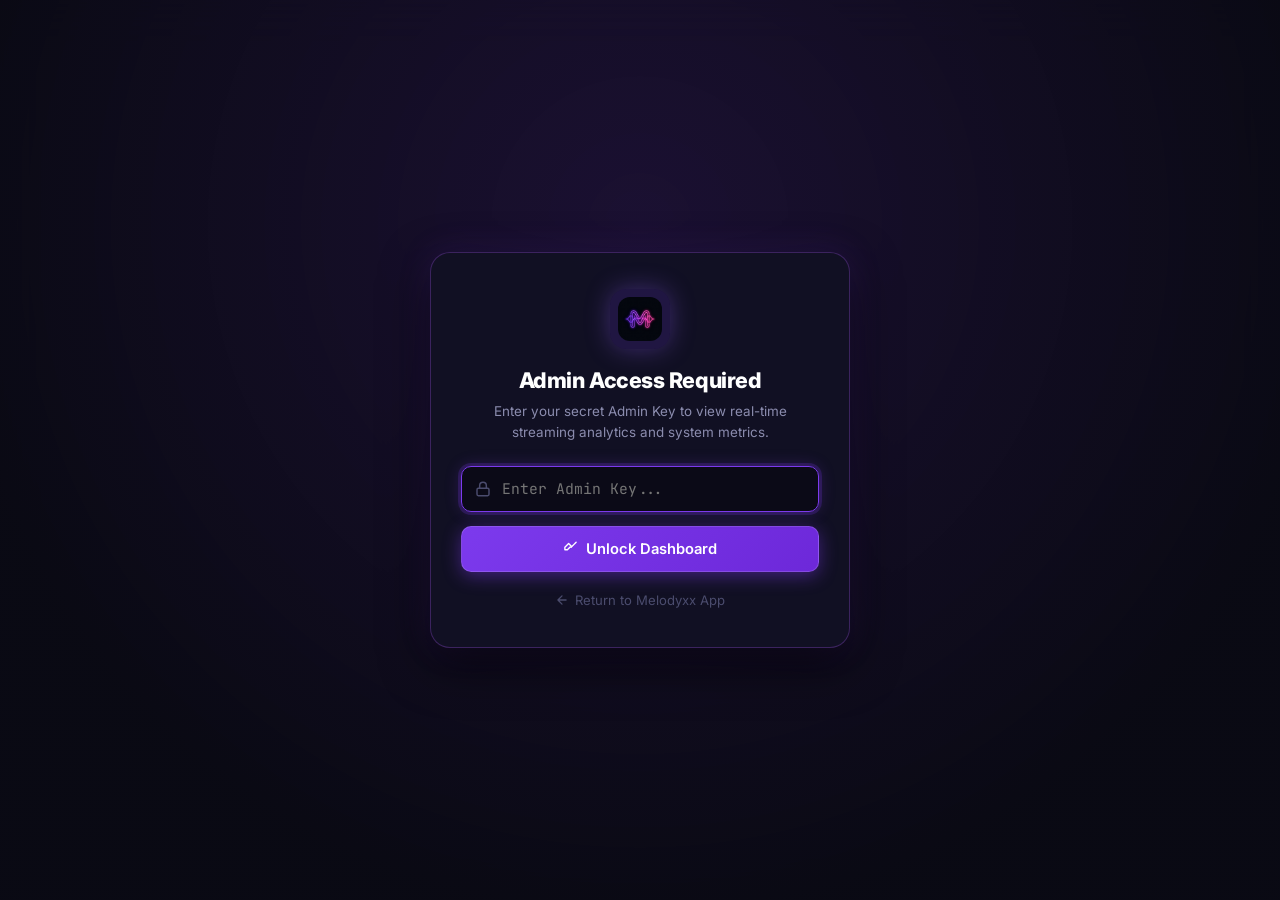
<file: static/stats.html>
<!DOCTYPE html>
<html lang="en">

<head>
  <meta charset="UTF-8" />
  <meta name="viewport" content="width=device-width, initial-scale=1.0" />
  <title>Melodyxx — Internal Analytics &amp; Metrics</title>
  <meta name="theme-color" content="#0a0a14" />
  <meta name="color-scheme" content="dark" />
  <link rel="icon" type="image/x-icon" href="/favicon.ico" />

  <!-- Google Fonts -->
  <link rel="preconnect" href="https://fonts.googleapis.com" />
  <link rel="preconnect" href="https://fonts.gstatic.com" crossorigin />
  <link href="https://fonts.googleapis.com/css2?family=Inter:wght@300;400;500;600;700;800&family=JetBrains+Mono:wght@400;500;600&display=swap"
    rel="stylesheet" />

  <link rel="stylesheet" href="/static/css/style.css?v=1.17.0" />

  <style>
    body {
      background-color: var(--clr-bg);
      color: var(--clr-text);
      font-family: 'Inter', -apple-system, BlinkMacSystemFont, sans-serif;
      min-height: 100vh;
      display: flex;
      flex-direction: column;
    }

    .stats-page-wrap {
      max-width: 1060px;
      margin: 0 auto;
      padding: 36px 20px 80px;
      width: 100%;
    }

    .stats-header {
      display: flex;
      justify-content: space-between;
      align-items: center;
      margin-bottom: 28px;
      flex-wrap: wrap;
      gap: 16px;
    }

    .stats-title-group {
      display: flex;
      align-items: center;
      gap: 14px;
    }

    .stats-brand-logo {
      width: 44px;
      height: 44px;
      border-radius: 12px;
      box-shadow: 0 0 16px rgba(124, 58, 237, 0.35);
    }

    .stats-title {
      font-size: 1.5rem;
      font-weight: 800;
      color: #fff;
      margin: 0;
      display: flex;
      align-items: center;
      gap: 10px;
    }

    .stats-subtitle {
      font-size: 0.82rem;
      color: var(--clr-text-muted);
      margin: 2px 0 0;
    }

    .stats-controls {
      display: flex;
      align-items: center;
      gap: 10px;
      flex-wrap: wrap;
    }

    .btn-stats-back {
      display: inline-flex;
      align-items: center;
      gap: 6px;
      background: rgba(255, 255, 255, 0.05);
      border: 1px solid var(--clr-border);
      color: var(--clr-text);
      padding: 8px 14px;
      border-radius: 8px;
      font-size: 0.85rem;
      font-weight: 600;
      text-decoration: none;
      transition: var(--transition);
    }

    .btn-stats-back:hover {
      background: rgba(124, 58, 237, 0.15);
      border-color: var(--clr-primary);
      color: #fff;
    }

    .btn-refresh-stats {
      display: inline-flex;
      align-items: center;
      gap: 6px;
      background: var(--clr-surface);
      border: 1px solid var(--clr-border);
      color: var(--clr-text-muted);
      padding: 8px 12px;
      border-radius: 8px;
      font-size: 0.85rem;
      cursor: pointer;
      transition: var(--transition);
    }

    .btn-refresh-stats:hover {
      color: #fff;
      border-color: var(--clr-primary);
    }

    .btn-refresh-stats.spinning svg {
      animation: spin 0.8s linear infinite;
    }

    /* ═══════════════════════════════════════════════════
       ADMIN AUTH GATE OVERLAY
    ═══════════════════════════════════════════════════ */
    .admin-gate-overlay {
      position: fixed;
      inset: 0;
      z-index: 999;
      background: radial-gradient(circle at 50% 25%, rgba(124, 58, 237, 0.16) 0%, rgba(10, 10, 20, 0.98) 75%);
      backdrop-filter: blur(24px);
      -webkit-backdrop-filter: blur(24px);
      display: flex;
      align-items: center;
      justify-content: center;
      padding: 20px;
    }

    .admin-gate-card {
      width: 100%;
      max-width: 420px;
      background: rgba(18, 18, 36, 0.92);
      border: 1px solid rgba(168, 85, 247, 0.28);
      border-radius: 20px;
      padding: 36px 30px;
      text-align: center;
      box-shadow: 0 16px 48px rgba(0, 0, 0, 0.65), 0 0 32px rgba(124, 58, 237, 0.18);
      animation: gate-appear 0.35s cubic-bezier(0.16, 1, 0.3, 1);
    }

    @keyframes gate-appear {
      from {
        opacity: 0;
        transform: scale(0.95) translateY(10px);
      }
      to {
        opacity: 1;
        transform: scale(1) translateY(0);
      }
    }

    .gate-logo-wrap {
      width: 60px;
      height: 60px;
      margin: 0 auto 18px;
      border-radius: 16px;
      background: rgba(124, 58, 237, 0.15);
      display: flex;
      align-items: center;
      justify-content: center;
      box-shadow: 0 0 24px rgba(139, 92, 246, 0.35);
    }

    .gate-logo-img {
      width: 44px;
      height: 44px;
      border-radius: 12px;
      object-fit: cover;
    }

    .gate-title {
      font-size: 1.35rem;
      font-weight: 800;
      color: #fff;
      margin: 0 0 8px;
      letter-spacing: -0.02em;
    }

    .gate-subtitle {
      font-size: 0.84rem;
      color: var(--clr-text-muted);
      line-height: 1.5;
      margin: 0 0 24px;
    }

    .gate-form {
      display: flex;
      flex-direction: column;
      gap: 14px;
    }

    .gate-input-wrap {
      position: relative;
      display: flex;
      align-items: center;
    }

    .gate-input-icon {
      position: absolute;
      left: 14px;
      color: var(--clr-text-dim);
      pointer-events: none;
    }

    .gate-input {
      width: 100%;
      height: 46px;
      padding: 0 14px 0 40px;
      background: rgba(10, 10, 22, 0.85);
      border: 1px solid var(--clr-border);
      border-radius: 10px;
      color: #fff;
      font-family: 'JetBrains Mono', monospace;
      font-size: 0.92rem;
      transition: all 0.2s ease;
      outline: none;
    }

    .gate-input:focus {
      border-color: var(--clr-primary);
      box-shadow: 0 0 0 3px rgba(124, 58, 237, 0.2), 0 0 16px rgba(124, 58, 237, 0.25);
    }

    .gate-error {
      display: flex;
      align-items: center;
      justify-content: center;
      gap: 8px;
      padding: 10px 14px;
      background: rgba(239, 68, 68, 0.12);
      border: 1px solid rgba(239, 68, 68, 0.35);
      border-radius: 8px;
      color: #f87171;
      font-size: 0.82rem;
      font-weight: 500;
      animation: shake 0.35s ease;
    }

    @keyframes shake {
      0%, 100% { transform: translateX(0); }
      20%, 60% { transform: translateX(-6px); }
      40%, 80% { transform: translateX(6px); }
    }

    .btn-gate-unlock {
      height: 46px;
      background: linear-gradient(135deg, var(--clr-primary) 0%, #6d28d9 100%);
      color: #fff;
      border: 1px solid rgba(255, 255, 255, 0.15);
      border-radius: 10px;
      font-family: inherit;
      font-size: 0.92rem;
      font-weight: 600;
      cursor: pointer;
      display: inline-flex;
      align-items: center;
      justify-content: center;
      gap: 8px;
      box-shadow: 0 4px 18px rgba(124, 58, 237, 0.45);
      transition: all 0.2s cubic-bezier(0.16, 1, 0.3, 1);
    }

    .btn-gate-unlock:hover {
      background: linear-gradient(135deg, #8b5cf6 0%, #7c3aed 100%);
      box-shadow: 0 6px 22px rgba(124, 58, 237, 0.65);
      transform: translateY(-1px);
    }

    .btn-gate-unlock:active {
      transform: translateY(0);
    }

    .btn-gate-unlock:disabled {
      opacity: 0.65;
      cursor: not-allowed;
      transform: none;
    }

    .gate-back-link {
      display: inline-flex;
      align-items: center;
      gap: 6px;
      color: var(--clr-text-dim);
      font-size: 0.82rem;
      text-decoration: none;
      margin-top: 20px;
      transition: color 0.2s ease;
    }

    .gate-back-link:hover {
      color: var(--clr-primary-light);
    }

    /* Admin Authenticated status pill in header */
    .admin-status-pill {
      display: inline-flex;
      align-items: center;
      gap: 7px;
      background: rgba(52, 211, 153, 0.12);
      border: 1px solid rgba(52, 211, 153, 0.35);
      color: #34d399;
      font-size: 0.78rem;
      font-weight: 600;
      padding: 6px 12px;
      border-radius: 8px;
    }

    .admin-status-dot {
      width: 7px;
      height: 7px;
      border-radius: 50%;
      background: #34d399;
      box-shadow: 0 0 8px #34d399;
    }

    .btn-admin-lock {
      display: inline-flex;
      align-items: center;
      gap: 6px;
      background: rgba(239, 68, 68, 0.1);
      border: 1px solid rgba(239, 68, 68, 0.3);
      color: #f87171;
      padding: 6px 12px;
      border-radius: 8px;
      font-size: 0.8rem;
      font-weight: 600;
      cursor: pointer;
      transition: all 0.2s ease;
    }

    .btn-admin-lock:hover {
      background: rgba(239, 68, 68, 0.2);
      border-color: #f87171;
      color: #fff;
    }

    /* Cards Grid */
    .metrics-grid {
      display: grid;
      grid-template-columns: repeat(auto-fit, minmax(220px, 1fr));
      gap: 16px;
      margin-bottom: 28px;
    }

    .metric-card {
      background: rgba(18, 18, 36, 0.7);
      border: 1px solid var(--clr-border);
      border-radius: 14px;
      padding: 18px 20px;
      position: relative;
      overflow: hidden;
      backdrop-filter: blur(12px);
      transition: transform 0.25s ease, border-color 0.25s ease, box-shadow 0.25s ease;
    }

    .metric-card:hover {
      transform: translateY(-2px);
      border-color: rgba(124, 58, 237, 0.4);
      box-shadow: 0 8px 24px rgba(0, 0, 0, 0.4), 0 0 16px rgba(124, 58, 237, 0.15);
    }

    .metric-card-header {
      display: flex;
      justify-content: space-between;
      align-items: center;
      margin-bottom: 10px;
    }

    .metric-label {
      font-size: 0.8rem;
      font-weight: 600;
      color: var(--clr-text-muted);
      text-transform: uppercase;
      letter-spacing: 0.05em;
    }

    .metric-icon-wrap {
      width: 32px;
      height: 32px;
      border-radius: 8px;
      display: flex;
      align-items: center;
      justify-content: center;
      background: rgba(124, 58, 237, 0.12);
      color: var(--clr-primary-light);
    }

    .metric-value {
      font-size: 1.85rem;
      font-weight: 800;
      color: #fff;
      font-family: 'JetBrains Mono', monospace;
      line-height: 1.1;
      margin-bottom: 6px;
    }

    .metric-sub {
      font-size: 0.78rem;
      color: var(--clr-text-dim);
    }

    .metric-sub strong {
      color: #34d399;
      font-weight: 600;
    }

    /* Live pulse badge */
    .live-indicator {
      display: inline-flex;
      align-items: center;
      gap: 6px;
      font-size: 0.72rem;
      font-weight: 700;
      padding: 3px 9px;
      border-radius: 12px;
      background: rgba(52, 211, 153, 0.15);
      border: 1px solid rgba(52, 211, 153, 0.4);
      color: #34d399;
      transition: all 0.25s ease;
    }

    .live-indicator.live-ping {
      box-shadow: 0 0 16px rgba(52, 211, 153, 0.75);
      border-color: rgba(52, 211, 153, 0.9);
      background: rgba(52, 211, 153, 0.28);
    }

    .pulse-dot {
      width: 7px;
      height: 7px;
      border-radius: 50%;
      background: #34d399;
      box-shadow: 0 0 8px #34d399;
      animation: pulse-ring 1.8s infinite;
    }

    @keyframes pulse-ring {
      0%, 100% {
        opacity: 1;
        transform: scale(1);
      }
      50% {
        opacity: 0.4;
        transform: scale(0.8);
      }
    }

    /* Section Panels */
    .tables-split-grid {
      display: grid;
      grid-template-columns: repeat(auto-fit, minmax(310px, 1fr));
      gap: 20px;
      margin-bottom: 28px;
    }

    .ip-pill {
      font-family: 'JetBrains Mono', monospace;
      font-size: 0.80rem;
      background: rgba(255, 255, 255, 0.06);
      border: 1px solid rgba(255, 255, 255, 0.1);
      padding: 3px 8px;
      border-radius: 6px;
      color: #e2e8f0;
      white-space: nowrap;
    }

    .country-pill {
      display: inline-flex;
      align-items: center;
      gap: 6px;
      font-size: 0.82rem;
      font-weight: 500;
      color: #f1f5f9;
      white-space: nowrap;
    }

    .country-flag {
      font-size: 1.05rem;
      line-height: 1;
    }

    .device-pill {
      font-size: 0.78rem;
      color: var(--clr-text-muted);
      white-space: nowrap;
    }

    .activity-pill {
      display: inline-block;
      max-width: 260px;
      overflow: hidden;
      text-overflow: ellipsis;
      white-space: nowrap;
      font-size: 0.80rem;
      color: #c4b5fd;
      background: rgba(168, 85, 247, 0.12);
      border: 1px solid rgba(168, 85, 247, 0.25);
      padding: 3px 10px;
      border-radius: 999px;
    }

    .time-seen {
      font-size: 0.76rem;
      color: var(--clr-text-dim);
      white-space: nowrap;
    }

    .section-panel {
      background: rgba(18, 18, 36, 0.7);
      border: 1px solid var(--clr-border);
      border-radius: 14px;
      padding: 20px;
      backdrop-filter: blur(12px);
    }

    .panel-head {
      display: flex;
      justify-content: space-between;
      align-items: center;
      margin-bottom: 16px;
      padding-bottom: 12px;
      border-bottom: 1px solid var(--clr-border);
    }

    .panel-title {
      font-size: 1rem;
      font-weight: 700;
      color: #fff;
      display: flex;
      align-items: center;
      gap: 8px;
    }

    .panel-count-tag {
      font-size: 0.75rem;
      font-weight: 600;
      color: var(--clr-primary-light);
      background: rgba(124, 58, 237, 0.18);
      padding: 2px 8px;
      border-radius: 6px;
    }

    /* Ranking Lists */
    .rank-list {
      list-style: none;
      padding: 0;
      margin: 0;
      display: flex;
      flex-direction: column;
      gap: 8px;
    }

    .rank-item {
      display: flex;
      align-items: center;
      justify-content: space-between;
      padding: 8px 12px;
      border-radius: 8px;
      background: rgba(255, 255, 255, 0.02);
      border: 1px solid transparent;
      transition: var(--transition);
      font-size: 0.85rem;
    }

    .rank-item:hover {
      background: rgba(124, 58, 237, 0.08);
      border-color: rgba(124, 58, 237, 0.25);
    }

    .rank-item-info {
      display: flex;
      align-items: center;
      gap: 10px;
      min-width: 0;
      flex: 1;
    }

    .rank-number {
      font-family: 'JetBrains Mono', monospace;
      font-size: 0.75rem;
      font-weight: 700;
      color: var(--clr-text-dim);
      width: 20px;
      flex-shrink: 0;
    }

    .rank-item:nth-child(1) .rank-number {
      color: #fbbf24;
    }

    .rank-item:nth-child(2) .rank-number {
      color: #e2e8f0;
    }

    .rank-item:nth-child(3) .rank-number {
      color: #f97316;
    }

    .rank-item-name {
      color: var(--clr-text);
      font-weight: 500;
      white-space: nowrap;
      overflow: hidden;
      text-overflow: ellipsis;
    }

    .rank-item-stat {
      font-family: 'JetBrains Mono', monospace;
      font-size: 0.78rem;
      font-weight: 600;
      color: var(--clr-accent);
      padding-left: 10px;
      flex-shrink: 0;
    }

    .empty-rank-msg {
      text-align: center;
      padding: 30px 10px;
      color: var(--clr-text-dim);
      font-size: 0.85rem;
    }

    /* Daily History Table */
    .history-table {
      width: 100%;
      border-collapse: collapse;
      font-size: 0.85rem;
    }

    .history-table th {
      text-align: left;
      padding: 10px 14px;
      color: var(--clr-text-dim);
      font-size: 0.75rem;
      text-transform: uppercase;
      letter-spacing: 0.05em;
      border-bottom: 1px solid var(--clr-border);
    }

    .history-table td {
      padding: 10px 14px;
      border-bottom: 1px solid rgba(255, 255, 255, 0.04);
      color: var(--clr-text);
      font-family: 'JetBrains Mono', monospace;
      font-size: 0.8rem;
    }

    .history-table tr:hover td {
      background: rgba(124, 58, 237, 0.05);
    }

    /* Danger zone */
    .danger-zone {
      margin-top: 36px;
      padding: 20px;
      border-radius: 12px;
      border: 1px dashed rgba(239, 68, 68, 0.3);
      background: rgba(239, 68, 68, 0.04);
      display: flex;
      justify-content: space-between;
      align-items: center;
      flex-wrap: wrap;
      gap: 12px;
    }

    .danger-zone-info h4 {
      margin: 0 0 4px;
      font-size: 0.92rem;
      color: #f87171;
    }

    .danger-zone-info p {
      margin: 0;
      font-size: 0.78rem;
      color: var(--clr-text-dim);
    }

    .btn-reset-metrics {
      background: rgba(239, 68, 68, 0.15);
      border: 1px solid rgba(239, 68, 68, 0.4);
      color: #f87171;
      padding: 8px 14px;
      border-radius: 8px;
      font-size: 0.82rem;
      font-weight: 600;
      cursor: pointer;
      transition: var(--transition);
    }

    .btn-reset-metrics:hover {
      background: rgba(239, 68, 68, 0.3);
      color: #fff;
    }

    @media (max-width: 768px) {
      .tables-split-grid {
        grid-template-columns: 1fr;
      }
      .stats-header {
        flex-direction: column;
        align-items: flex-start;
      }
      .stats-controls {
        width: 100%;
        justify-content: space-between;
      }
    }
  </style>
</head>

<body>

  <!-- ── ADMIN AUTHENTICATION GATE ── -->
  <div id="admin-gate" class="admin-gate-overlay">
    <div class="admin-gate-card">
      <div class="gate-logo-wrap">
        <img src="/static/logo.png" alt="Melodyxx" class="gate-logo-img" />
      </div>
      <h2 class="gate-title">Admin Access Required</h2>
      <p class="gate-subtitle">Enter your secret Admin Key to view real-time streaming analytics and system metrics.</p>
      
      <form id="gate-form" class="gate-form">
        <div class="gate-input-wrap">
          <svg class="gate-input-icon" width="16" height="16" viewBox="0 0 24 24" fill="none" stroke="currentColor" stroke-width="2.2" stroke-linecap="round" stroke-linejoin="round">
            <rect x="3" y="11" width="18" height="11" rx="2" ry="2"/>
            <path d="M7 11V7a5 5 0 0 1 10 0v4"/>
          </svg>
          <input type="password" id="gate-key-input" class="gate-input" placeholder="Enter Admin Key..." autocomplete="current-password" required />
        </div>
        
        <div id="gate-error" class="gate-error" style="display: none;">
          <svg width="15" height="15" viewBox="0 0 24 24" fill="none" stroke="currentColor" stroke-width="2.2" stroke-linecap="round" stroke-linejoin="round"><circle cx="12" cy="12" r="10"/><line x1="12" y1="8" x2="12" y2="12"/><line x1="12" y1="16" x2="12.01" y2="16"/></svg>
          <span id="gate-error-text">Invalid Admin Key. Access denied.</span>
        </div>

        <button type="submit" id="btn-gate-unlock" class="btn-gate-unlock">
          <svg width="15" height="15" viewBox="0 0 24 24" fill="none" stroke="currentColor" stroke-width="2.2" stroke-linecap="round" stroke-linejoin="round">
            <path d="M21 2l-2 2m-6 6l7-7M3 10l6-6 4 4-6 6H3v-4z"/>
          </svg>
          <span>Unlock Dashboard</span>
        </button>
      </form>

      <a href="/" class="gate-back-link">
        <svg width="14" height="14" viewBox="0 0 24 24" fill="none" stroke="currentColor" stroke-width="2.2" stroke-linecap="round" stroke-linejoin="round">
          <path d="M19 12H5M12 19l-7-7 7-7"/>
        </svg>
        <span>Return to Melodyxx App</span>
      </a>
    </div>
  </div>

  <!-- ── DASHBOARD (Hidden until admin key verified) ── -->
  <div id="stats-dashboard" style="display: none;">
    <div class="stats-page-wrap">

      <!-- Header -->
      <header class="stats-header">
        <div class="stats-title-group">
          <img src="/static/logo.png" alt="Melodyxx" class="stats-brand-logo" />
          <div>
            <h1 class="stats-title">
              Melodyxx Analytics
              <span class="live-indicator" id="live-indicator"><span class="pulse-dot"></span> Live</span>
            </h1>
            <p class="stats-subtitle">Internal real-time bandwidth &amp; stream metrics</p>
          </div>
        </div>

        <div class="stats-controls">
          <div class="admin-status-pill">
            <span class="admin-status-dot"></span>
            <span>Admin Active</span>
          </div>
          <button type="button" class="btn-admin-lock" id="btn-admin-lock" title="Lock &amp; sign out">
            <svg width="13" height="13" viewBox="0 0 24 24" fill="none" stroke="currentColor" stroke-width="2.2" stroke-linecap="round" stroke-linejoin="round">
              <rect x="3" y="11" width="18" height="11" rx="2" ry="2"/>
              <path d="M7 11V7a5 5 0 0 1 10 0v4"/>
            </svg>
            <span>Lock</span>
          </button>
          <button type="button" class="btn-refresh-stats" id="btn-refresh-stats" title="Refresh metrics">
            <svg width="14" height="14" viewBox="0 0 24 24" fill="none" stroke="currentColor" stroke-width="2.2" stroke-linecap="round" stroke-linejoin="round">
              <path d="M21.5 2v6h-6M2.5 22v-6h6M2 11.5a10 10 0 0 1 18.8-4.3M22 12.5a10 10 0 0 1-18.8 4.2"/>
            </svg>
            <span>Refresh</span>
          </button>
          <a href="/" class="btn-stats-back">
            <svg width="14" height="14" viewBox="0 0 24 24" fill="none" stroke="currentColor" stroke-width="2.2" stroke-linecap="round" stroke-linejoin="round">
              <path d="M19 12H5M12 19l-7-7 7-7"/>
            </svg>
            <span>Melodyxx App</span>
          </a>
        </div>
      </header>

    <!-- Metrics Cards Grid -->
    <div class="metrics-grid">
      <!-- Active Users (Live) -->
      <div class="metric-card" style="border-color: rgba(34, 197, 94, 0.3); background: linear-gradient(135deg, rgba(34, 197, 94, 0.06), rgba(15, 12, 29, 0.6));">
        <div class="metric-card-header">
          <span class="metric-label" style="display: inline-flex; align-items: center; gap: 6px;">
            <span class="pulse-dot" style="width: 7px; height: 7px; background: #22c55e; box-shadow: 0 0 10px #22c55e;"></span>
            Active Users
          </span>
          <div class="metric-icon-wrap" style="background: rgba(34, 197, 94, 0.15); color: #4ade80;">
            <svg width="18" height="18" viewBox="0 0 24 24" fill="none" stroke="currentColor" stroke-width="2" stroke-linecap="round" stroke-linejoin="round">
              <path d="M17 21v-2a4 4 0 0 0-4-4H5a4 4 0 0 0-4 4v2"></path>
              <circle cx="9" cy="7" r="4"></circle>
              <path d="M23 21v-2a4 4 0 0 0-3-3.87"></path>
              <path d="M16 3.13a4 4 0 0 1 0 7.75"></path>
            </svg>
          </div>
        </div>
        <div class="metric-value" style="color: #4ade80;" id="val-active-users">0</div>
        <div class="metric-sub">Past 5-min sliding window</div>
      </div>

      <!-- Unique Visitors -->
      <div class="metric-card">
        <div class="metric-card-header">
          <span class="metric-label">Unique Visitors</span>
          <div class="metric-icon-wrap">
            <svg width="18" height="18" viewBox="0 0 24 24" fill="none" stroke="currentColor" stroke-width="2" stroke-linecap="round" stroke-linejoin="round">
              <path d="M20 21v-2a4 4 0 0 0-4-4H8a4 4 0 0 0-4 4v2"></path>
              <circle cx="12" cy="7" r="4"></circle>
            </svg>
          </div>
        </div>
        <div class="metric-value" id="val-unique-visitors">0</div>
        <div class="metric-sub">Today: <strong id="val-today-visitors">0</strong> visitors</div>
      </div>

      <!-- Total Streams -->
      <div class="metric-card">
        <div class="metric-card-header">
          <span class="metric-label">Songs Streamed</span>
          <div class="metric-icon-wrap">
            <svg width="18" height="18" viewBox="0 0 24 24" fill="none" stroke="currentColor" stroke-width="2" stroke-linecap="round" stroke-linejoin="round">
              <path d="M9 18V5l12-2v13" />
              <circle cx="6" cy="18" r="3" />
              <circle cx="18" cy="16" r="3" />
            </svg>
          </div>
        </div>
        <div class="metric-value" id="val-total-streams">0</div>
        <div class="metric-sub">Today: <strong id="val-today-streams">0</strong> songs</div>
      </div>

      <!-- Bandwidth -->
      <div class="metric-card">
        <div class="metric-card-header">
          <span class="metric-label">Stream Bandwidth</span>
          <div class="metric-icon-wrap">
            <svg width="18" height="18" viewBox="0 0 24 24" fill="none" stroke="currentColor" stroke-width="2" stroke-linecap="round" stroke-linejoin="round">
              <path d="M22 12h-4l-3 9L9 3l-3 9H2" />
            </svg>
          </div>
        </div>
        <div class="metric-value" id="val-bandwidth">0 MB</div>
        <div class="metric-sub">Today: <strong id="val-today-bandwidth">0 MB</strong> piped</div>
      </div>

      <!-- Concurrency -->
      <div class="metric-card">
        <div class="metric-card-header">
          <span class="metric-label">Active Streams</span>
          <div class="metric-icon-wrap">
            <svg width="18" height="18" viewBox="0 0 24 24" fill="none" stroke="currentColor" stroke-width="2" stroke-linecap="round" stroke-linejoin="round">
              <polygon points="13 2 3 14 12 14 11 22 21 10 12 10 13 2" />
            </svg>
          </div>
        </div>
        <div class="metric-value" id="val-active-streams">0</div>
        <div class="metric-sub">Peak concurrent: <strong id="val-peak-concurrency">0</strong></div>
      </div>

      <!-- Total Searches -->
      <div class="metric-card">
        <div class="metric-card-header">
          <span class="metric-label">Total Searches</span>
          <div class="metric-icon-wrap">
            <svg width="18" height="18" viewBox="0 0 24 24" fill="none" stroke="currentColor" stroke-width="2" stroke-linecap="round" stroke-linejoin="round">
              <circle cx="11" cy="11" r="8" />
              <line x1="21" y1="21" x2="16.65" y2="16.65" />
            </svg>
          </div>
        </div>
        <div class="metric-value" id="val-total-searches">0</div>
        <div class="metric-sub">Artists queried: <strong id="val-artist-searches">0</strong></div>
      </div>

      <!-- Audio Previews -->
      <div class="metric-card">
        <div class="metric-card-header">
          <span class="metric-label">In-Browser Previews</span>
          <div class="metric-icon-wrap">
            <svg width="18" height="18" viewBox="0 0 24 24" fill="none" stroke="currentColor" stroke-width="2" stroke-linecap="round" stroke-linejoin="round">
              <circle cx="12" cy="12" r="10" />
              <polygon points="10 8 16 12 10 16 10 8" />
            </svg>
          </div>
        </div>
        <div class="metric-value" id="val-total-previews">0</div>
        <div class="metric-sub">Today: <strong id="val-today-previews">0</strong> plays</div>
      </div>

      <!-- Uptime -->
      <div class="metric-card">
        <div class="metric-card-header">
          <span class="metric-label">Server Uptime</span>
          <div class="metric-icon-wrap">
            <svg width="18" height="18" viewBox="0 0 24 24" fill="none" stroke="currentColor" stroke-width="2" stroke-linecap="round" stroke-linejoin="round">
              <circle cx="12" cy="12" r="10" />
              <polyline points="12 6 12 12 16 14" />
            </svg>
          </div>
        </div>
        <div class="metric-value" style="font-size: 1.45rem;" id="val-uptime">0m</div>
        <div class="metric-sub">Disk usage: <strong>0 MB (Zero-Disk)</strong></div>
      </div>
    </div>

    <!-- Real-Time Active Visitors Panel -->
    <div class="section-panel" style="margin-bottom: 24px;">
      <div class="panel-head">
        <span class="panel-title">
          <svg width="16" height="16" viewBox="0 0 24 24" fill="none" stroke="currentColor" stroke-width="2.2" stroke-linecap="round" stroke-linejoin="round">
            <circle cx="12" cy="12" r="10"></circle>
            <path d="M12 2a14.5 14.5 0 0 0 0 20 14.5 14.5 0 0 0 0-20"></path>
            <path d="M2 12h20"></path>
          </svg>
          Live Active Visitors
        </span>
        <span class="panel-count-tag" id="active-visitors-count-pill">0 active</span>
      </div>
      <div style="overflow-x: auto;">
        <table class="history-table" style="min-width: 720px;">
          <thead>
            <tr>
              <th>IP Address</th>
              <th>Country & Origin</th>
              <th>Client / Device</th>
              <th>Current Activity</th>
              <th>Last Seen</th>
            </tr>
          </thead>
          <tbody id="active-visitors-table-body">
            <tr>
              <td colspan="5" style="text-align: center; color: var(--clr-text-dim); padding: 24px;">No active visitors detected in past 5 minutes.</td>
            </tr>
          </tbody>
        </table>
      </div>
    </div>

    <!-- Rankings Grid -->
    <div class="tables-split-grid">
      <!-- Top Tracks -->
      <div class="section-panel">
        <div class="panel-head">
          <span class="panel-title">
            <svg width="16" height="16" viewBox="0 0 24 24" fill="none" stroke="currentColor" stroke-width="2.2" stroke-linecap="round" stroke-linejoin="round">
              <path d="M12 2l3.09 6.26L22 9.27l-5 4.87 1.18 6.88L12 17.77l-6.18 3.25L7 14.14 2 9.27l6.91-1.01L12 2z"/>
            </svg>
            Top Streamed Tracks
          </span>
          <span class="panel-count-tag" id="top-tracks-count">0 tracks</span>
        </div>
        <ul class="rank-list" id="top-tracks-list">
          <li class="empty-rank-msg">No streaming records yet. Start downloading tracks to populate ranking!</li>
        </ul>
      </div>

      <!-- Top Artists -->
      <div class="section-panel">
        <div class="panel-head">
          <span class="panel-title">
            <svg width="16" height="16" viewBox="0 0 24 24" fill="none" stroke="currentColor" stroke-width="2.2" stroke-linecap="round" stroke-linejoin="round">
              <path d="M20 21v-2a4 4 0 0 0-4-4H8a4 4 0 0 0-4 4v2" />
              <circle cx="12" cy="7" r="4" />
            </svg>
            Top Searched Artists
          </span>
          <span class="panel-count-tag" id="top-artists-count">0 artists</span>
        </div>
        <ul class="rank-list" id="top-artists-list">
          <li class="empty-rank-msg">No artist searches recorded yet.</li>
        </ul>
      </div>

      <!-- Top Countries -->
      <div class="section-panel">
        <div class="panel-head">
          <span class="panel-title">
            <svg width="16" height="16" viewBox="0 0 24 24" fill="none" stroke="currentColor" stroke-width="2.2" stroke-linecap="round" stroke-linejoin="round">
              <circle cx="12" cy="12" r="10"></circle>
              <line x1="2" y1="12" x2="22" y2="12"></line>
              <path d="M12 2a15.3 15.3 0 0 1 4 10 15.3 15.3 0 0 1-4 10 15.3 15.3 0 0 1-4-10 15.3 15.3 0 0 1 4-10z"></path>
            </svg>
            Top Visitor Countries
          </span>
          <span class="panel-count-tag" id="top-countries-count">0 countries</span>
        </div>
        <ul class="rank-list" id="top-countries-list">
          <li class="empty-rank-msg">No geographic visits recorded yet.</li>
        </ul>
      </div>
    </div>

    <!-- Daily Activity History -->
    <div class="section-panel">
      <div class="panel-head">
        <span class="panel-title">
          <svg width="16" height="16" viewBox="0 0 24 24" fill="none" stroke="currentColor" stroke-width="2.2" stroke-linecap="round" stroke-linejoin="round">
            <rect x="3" y="4" width="18" height="18" rx="2" ry="2" />
            <line x1="16" y1="2" x2="16" y2="6" />
            <line x1="8" y1="2" x2="8" y2="6" />
            <line x1="3" y1="10" x2="21" y2="10" />
          </svg>
          Recent Activity Breakdown
        </span>
        <span class="panel-count-tag" id="history-days-count">Recent days</span>
      </div>
      <div style="overflow-x: auto;">
        <table class="history-table">
          <thead>
            <tr>
              <th>Date</th>
              <th>Visitors</th>
              <th>Streams</th>
              <th>Bandwidth</th>
              <th>Searches</th>
              <th>Previews</th>
            </tr>
          </thead>
          <tbody id="history-table-body">
            <tr>
              <td colspan="6" style="text-align: center; color: var(--clr-text-dim); padding: 24px;">No historical data available.</td>
            </tr>
          </tbody>
        </table>
      </div>
    </div>

    <!-- Danger Zone: Reset -->
    <div class="danger-zone">
      <div class="danger-zone-info">
        <h4>Reset Analytics Database</h4>
        <p>Clear all accumulated stream counters, ranking statistics, and daily history (Requires Admin Key).</p>
      </div>
      <button type="button" class="btn-reset-metrics" id="btn-reset-metrics">Reset Metrics</button>
    </div>

    </div>
  </div>

  <script>
    let currentAdminKey = '';
    let liveEventSource = null;
    let fallbackPollTimer = null;
    let localUptimeSeconds = 0;
    let uptimeTicker = null;

    const $adminGate = document.getElementById('admin-gate');
    const $gateForm = document.getElementById('gate-form');
    const $gateInput = document.getElementById('gate-key-input');
    const $gateBtn = document.getElementById('btn-gate-unlock');
    const $gateError = document.getElementById('gate-error');
    const $gateErrorText = document.getElementById('gate-error-text');

    const $dashboard = document.getElementById('stats-dashboard');
    const $btnLock = document.getElementById('btn-admin-lock');
    const $btnRefresh = document.getElementById('btn-refresh-stats');
    const $btnReset = document.getElementById('btn-reset-metrics');
    const $liveIndicator = document.getElementById('live-indicator');

    function esc(str) {
      const map = { '&': '&amp;', '<': '&lt;', '>': '&gt;', '"': '&quot;', "'": '&#39;' };
      return String(str || '').replace(/[&<>"']/g, c => map[c]);
    }

    function formatBytes(bytes) {
      if (!bytes || bytes <= 0) return '0 MB';
      if (bytes >= 1024 * 1024 * 1024) {
        return (bytes / (1024 * 1024 * 1024)).toFixed(2) + ' GB';
      }
      return (bytes / (1024 * 1024)).toFixed(1) + ' MB';
    }

    function formatUptime(seconds) {
      const days = Math.floor(seconds / 86400);
      const rem = seconds % 86400;
      const hours = Math.floor(rem / 3600);
      const rem2 = rem % 3600;
      const mins = Math.floor(rem2 / 60);
      const secs = rem2 % 60;
      return days ? `${days}d ${hours}h ${mins}m ${secs}s` : `${hours}h ${mins}m ${secs}s`;
    }

    function pingLiveIndicator() {
      if (!$liveIndicator) return;
      $liveIndicator.classList.add('live-ping');
      setTimeout(() => $liveIndicator.classList.remove('live-ping'), 450);
    }

    // Attempt authentication & start live stream
    async function authenticateAndLoad(key) {
      $gateError.style.display = 'none';
      $gateBtn.disabled = true;
      const $btnSpan = $gateBtn.querySelector('span');
      const origText = $btnSpan ? $btnSpan.textContent : 'Unlock Dashboard';
      if ($btnSpan) $btnSpan.textContent = 'Verifying...';

      try {
        const res = await fetch(`/api/stats?_t=${Date.now()}&key=${encodeURIComponent(key)}`, {
          headers: { 'X-Admin-Key': key }
        });

        if (!res.ok) {
          const errData = await res.json().catch(() => ({}));
          throw new Error(errData.detail || 'Access denied. Invalid Admin Key.');
        }

        const data = await res.json();
        currentAdminKey = key;
        try {
          sessionStorage.setItem('melodyxx_admin_key', key);
        } catch (_) {}

        // Hide gate, show dashboard
        $adminGate.style.display = 'none';
        $dashboard.style.display = 'block';

        renderMetrics(data);
        startLiveStream(key);

      } catch (err) {
        $gateErrorText.textContent = err.message || 'Invalid Admin Key. Access denied.';
        $gateError.style.display = 'flex';
        $gateInput.focus();
        $gateInput.select();
        try {
          sessionStorage.removeItem('melodyxx_admin_key');
        } catch (_) {}
      } finally {
        $gateBtn.disabled = false;
        if ($btnSpan) $btnSpan.textContent = origText;
      }
    }

    function startLiveStream(key) {
      // Clean up previous connections
      stopLiveStream();

      // Start 1s uptime ticker for smooth clock
      if (!uptimeTicker) {
        uptimeTicker = setInterval(() => {
          if (localUptimeSeconds > 0) {
            localUptimeSeconds++;
            const $uptime = document.getElementById('val-uptime');
            if ($uptime) $uptime.textContent = formatUptime(localUptimeSeconds);
          }
        }, 1000);
      }

      // 1. Try Server-Sent Events (SSE) for zero-latency push
      if (window.EventSource) {
        try {
          const sseUrl = `/api/stats/live?key=${encodeURIComponent(key)}`;
          liveEventSource = new EventSource(sseUrl);

          liveEventSource.onmessage = (event) => {
            try {
              const data = JSON.parse(event.data);
              renderMetrics(data);
              pingLiveIndicator();
            } catch (e) {
              console.error('SSE parse error:', e);
            }
          };

          liveEventSource.onerror = () => {
            console.warn('SSE connection interrupted. Falling back to active 2s polling.');
            if (liveEventSource) {
              liveEventSource.close();
              liveEventSource = null;
            }
            if (!fallbackPollTimer) {
              fallbackPollTimer = setInterval(fetchStats, 2000);
            }
          };
          return;
        } catch (err) {
          console.warn('Could not start EventSource, falling back to polling:', err);
        }
      }

      // 2. Fallback to fast 2s polling
      fallbackPollTimer = setInterval(fetchStats, 2000);
    }

    function stopLiveStream() {
      if (liveEventSource) {
        liveEventSource.close();
        liveEventSource = null;
      }
      if (fallbackPollTimer) {
        clearInterval(fallbackPollTimer);
        fallbackPollTimer = null;
      }
    }

    // Form submit
    $gateForm.addEventListener('submit', (e) => {
      e.preventDefault();
      const entered = $gateInput.value.trim();
      if (!entered) return;
      authenticateAndLoad(entered);
    });

    // Lock button
    $btnLock.addEventListener('click', () => {
      currentAdminKey = '';
      stopLiveStream();
      if (uptimeTicker) {
        clearInterval(uptimeTicker);
        uptimeTicker = null;
      }
      try {
        sessionStorage.removeItem('melodyxx_admin_key');
      } catch (_) {}
      $dashboard.style.display = 'none';
      $adminGate.style.display = 'flex';
      $gateInput.value = '';
      $gateError.style.display = 'none';
      $gateInput.focus();
    });

    async function fetchStats() {
      if (!currentAdminKey) return;
      $btnRefresh.classList.add('spinning');
      const url = `/api/stats?_t=${Date.now()}&key=${encodeURIComponent(currentAdminKey)}`;

      try {
        const res = await fetch(url, {
          headers: { 'X-Admin-Key': currentAdminKey }
        });
        if (res.status === 401) {
          $btnLock.click();
          return;
        }
        if (!res.ok) throw new Error(`HTTP ${res.status}`);
        const data = await res.json();
        renderMetrics(data);
        pingLiveIndicator();
      } catch (err) {
        console.error('Failed to fetch analytics:', err);
      } finally {
        setTimeout(() => $btnRefresh.classList.remove('spinning'), 400);
      }
    }

    function renderMetrics(data) {
      localUptimeSeconds = Number(data.uptime_seconds || 0);

      document.getElementById('val-active-users').textContent = Number(data.active_users_count || 0).toLocaleString();
      document.getElementById('val-unique-visitors').textContent = Number(data.total_unique_visitors || 0).toLocaleString();
      document.getElementById('val-today-visitors').textContent = Number(data.today?.unique_visitors || 0).toLocaleString();

      document.getElementById('val-total-streams').textContent = Number(data.total_streams || 0).toLocaleString();
      document.getElementById('val-today-streams').textContent = Number(data.today?.streams || 0).toLocaleString();

      document.getElementById('val-bandwidth').textContent = formatBytes(data.total_bytes_streamed);
      document.getElementById('val-today-bandwidth').textContent = formatBytes((data.today?.mb_streamed || 0) * 1024 * 1024);

      document.getElementById('val-active-streams').textContent = data.active_streams || 0;
      document.getElementById('val-peak-concurrency').textContent = data.peak_concurrency || 0;

      document.getElementById('val-total-searches').textContent = Number(data.total_searches || 0).toLocaleString();
      document.getElementById('val-artist-searches').textContent = Number(data.total_artist_searches || 0).toLocaleString();

      document.getElementById('val-total-previews').textContent = Number(data.total_previews || 0).toLocaleString();
      document.getElementById('val-today-previews').textContent = Number(data.today?.previews || 0).toLocaleString();

      document.getElementById('val-uptime').textContent = data.uptime_human || formatUptime(localUptimeSeconds);

      // Active Visitors Table
      const $activeTableBody = document.getElementById('active-visitors-table-body');
      const activeUsers = data.active_users || [];
      const $activePill = document.getElementById('active-visitors-count-pill');
      if ($activePill) $activePill.textContent = `${activeUsers.length} active`;

      if (activeUsers.length === 0) {
        $activeTableBody.innerHTML = '<tr><td colspan="5" style="text-align: center; color: var(--clr-text-dim); padding: 24px;">No active visitors detected in past 5 minutes.</td></tr>';
      } else {
        $activeTableBody.innerHTML = activeUsers.map(u => `
          <tr>
            <td><span class="ip-pill">${esc(u.ip || 'Unknown')}</span></td>
            <td>
              <span class="country-pill">
                <span class="country-flag">${esc(u.flag || '🌐')}</span>
                <span>${esc(u.country || 'Unknown')}</span>
              </span>
            </td>
            <td><span class="device-pill">${esc(u.device || 'Desktop • Browser')}</span></td>
            <td><span class="activity-pill" title="${esc(u.last_action)}">${esc(u.last_action || 'Browsing')}</span></td>
            <td><span class="time-seen">${esc(u.last_seen_human || 'Just now')}</span></td>
          </tr>
        `).join('');
      }

      // Top Tracks
      const $topTracksList = document.getElementById('top-tracks-list');
      const tracks = data.top_tracks || [];
      document.getElementById('top-tracks-count').textContent = `${tracks.length} tracks`;

      if (tracks.length === 0) {
        $topTracksList.innerHTML = '<li class="empty-rank-msg">No streaming records yet.</li>';
      } else {
        $topTracksList.innerHTML = tracks.map((t, idx) => `
          <li class="rank-item">
            <div class="rank-item-info">
              <span class="rank-number">#${idx + 1}</span>
              <span class="rank-item-name" title="${esc(t.name)}">${esc(t.name)}</span>
            </div>
            <span class="rank-item-stat">${Number(t.streams).toLocaleString()} streams</span>
          </li>
        `).join('');
      }

      // Top Artists
      const $topArtistsList = document.getElementById('top-artists-list');
      const artists = data.top_artists || [];
      document.getElementById('top-artists-count').textContent = `${artists.length} artists`;

      if (artists.length === 0) {
        $topArtistsList.innerHTML = '<li class="empty-rank-msg">No artist searches recorded yet.</li>';
      } else {
        $topArtistsList.innerHTML = artists.map((a, idx) => `
          <li class="rank-item">
            <div class="rank-item-info">
              <span class="rank-number">#${idx + 1}</span>
              <span class="rank-item-name" title="${esc(a.name)}">${esc(a.name)}</span>
            </div>
            <span class="rank-item-stat">${Number(a.searches).toLocaleString()} queries</span>
          </li>
        `).join('');
      }

      // Top Countries
      const $topCountriesList = document.getElementById('top-countries-list');
      const countries = data.top_countries || [];
      const $countriesCount = document.getElementById('top-countries-count');
      if ($countriesCount) $countriesCount.textContent = `${countries.length} countries`;

      if (countries.length === 0) {
        $topCountriesList.innerHTML = '<li class="empty-rank-msg">No geographic visits recorded yet.</li>';
      } else {
        $topCountriesList.innerHTML = countries.map((c, idx) => `
          <li class="rank-item">
            <div class="rank-item-info">
              <span class="rank-number">#${idx + 1}</span>
              <span class="country-pill">
                <span class="country-flag">${esc(c.flag || '🌐')}</span>
                <span class="rank-item-name" title="${esc(c.country)}">${esc(c.country)}</span>
              </span>
            </div>
            <span class="rank-item-stat">${Number(c.visits).toLocaleString()} visits</span>
          </li>
        `).join('');
      }

      // Daily Breakdown
      const $historyBody = document.getElementById('history-table-body');
      const recent = data.recent_days || {};
      const dates = Object.keys(recent).sort().reverse();
      document.getElementById('history-days-count').textContent = `${dates.length} days recorded`;

      if (dates.length === 0) {
        $historyBody.innerHTML = '<tr><td colspan="6" style="text-align: center; color: var(--clr-text-dim); padding: 24px;">No historical data available.</td></tr>';
      } else {
        $historyBody.innerHTML = dates.map(d => {
          const row = recent[d];
          const visitors = row.unique_visitors !== undefined ? row.unique_visitors : (d === data.today?.date ? data.today?.unique_visitors : 0);
          return `
            <tr>
              <td style="color: #fff; font-weight: 600;">${esc(d)}</td>
              <td><strong style="color: #c4b5fd;">${Number(visitors || 0).toLocaleString()}</strong></td>
              <td>${Number(row.streams || 0).toLocaleString()}</td>
              <td>${formatBytes(row.bytes || 0)}</td>
              <td>${Number(row.searches || 0).toLocaleString()}</td>
              <td>${Number(row.previews || 0).toLocaleString()}</td>
            </tr>
          `;
        }).join('');
      }
    }

    $btnRefresh.addEventListener('click', () => {
      fetchStats();
    });

    // Reset button (authenticated)
    $btnReset.addEventListener('click', async () => {
      if (!currentAdminKey) {
        alert('Admin authentication is required.');
        return;
      }

      if (!confirm('Are you sure you want to completely reset all analytics data? This action cannot be undone.')) {
        return;
      }

      try {
        const res = await fetch(`/api/stats/reset?key=${encodeURIComponent(currentAdminKey)}`, {
          method: 'POST',
          headers: { 'X-Admin-Key': currentAdminKey }
        });
        const resData = await res.json();
        if (!res.ok) {
          alert('Reset failed: ' + (resData.detail || 'Unauthorized'));
          return;
        }
        alert('Analytics metrics have been reset successfully.');
        fetchStats();
      } catch (err) {
        alert('Failed to connect to reset endpoint: ' + err.message);
      }
    });

    // Check for auto-login from URL or sessionStorage
    (function init() {
      const urlParams = new URLSearchParams(window.location.search);
      const keyFromUrl = urlParams.get('key');
      let savedKey = '';
      try {
        savedKey = keyFromUrl || sessionStorage.getItem('melodyxx_admin_key') || '';
      } catch (_) {}

      if (savedKey) {
        $gateInput.value = savedKey;
        authenticateAndLoad(savedKey);
      } else {
        $gateInput.focus();
      }
    })();
  </script>
</body>

</html>
</file>
<file: static/css/style.css>
/* ═══════════════════════════════════════════════════
       DESIGN TOKENS
    ═══════════════════════════════════════════════════ */
    :root {
      color-scheme: dark;
      --clr-bg: #09090f;
      --clr-surface: #13131f;
      --clr-surface-2: #1a1a2e;
      --clr-border: rgba(124, 58, 237, 0.18);
      --clr-border-hover: rgba(124, 58, 237, 0.45);

      --clr-primary: #7c3aed;
      --clr-primary-soft: #8b5cf6;
      --clr-accent: #a78bfa;
      --clr-accent-glow: rgba(139, 92, 246, 0.35);

      --clr-pink: #ec4899;
      --clr-pink-soft: #f472b6;
      --clr-cyan: #06b6d4;

      --clr-text: #f1f0ff;
      --clr-text-muted: #8b8cae;
      --clr-text-dim: #4b4c6e;

      --radius-sm: 8px;
      --radius-md: 14px;
      --radius-lg: 20px;
      --radius-xl: 28px;

      --shadow-card: 0 4px 32px rgba(0, 0, 0, 0.45), 0 0 0 1px rgba(124, 58, 237, 0.12);
      --shadow-glow: 0 0 40px rgba(139, 92, 246, 0.3);

      --transition: 0.25s cubic-bezier(0.4, 0, 0.2, 1);
      --footer-height: 44px;
    }

    /* ═══════════════════════════════════════════════════
       RESET & BASE
    ═══════════════════════════════════════════════════ */
    *,
    *::before,
    *::after {
      box-sizing: border-box;
      margin: 0;
      padding: 0;
    }

    html {
      scroll-behavior: smooth;
      color-scheme: dark;
    }

    body {
      font-family: 'Inter', system-ui, sans-serif;
      background: var(--clr-bg);
      color: var(--clr-text);
      min-height: 100vh;
      overflow-x: hidden;
      color-scheme: dark;
    }

    /* ═══════════════════════════════════════════════════
       ANIMATED BACKGROUND
    ═══════════════════════════════════════════════════ */
    .bg-mesh {
      position: fixed;
      inset: 0;
      z-index: 0;
      pointer-events: none;
      overflow: hidden;
    }

    .bg-mesh::before,
    .bg-mesh::after {
      content: '';
      position: absolute;
      border-radius: 50%;
      filter: blur(100px);
      opacity: 0.18;
      animation: blob-drift 12s ease-in-out infinite alternate;
    }

    .bg-mesh::before {
      width: 600px;
      height: 600px;
      background: radial-gradient(circle, #7c3aed, transparent 70%);
      top: -150px;
      left: -150px;
    }

    .bg-mesh::after {
      width: 500px;
      height: 500px;
      background: radial-gradient(circle, #ec4899, transparent 70%);
      bottom: -100px;
      right: -100px;
      animation-delay: -6s;
    }

    @keyframes blob-drift {
      0% {
        transform: translate(0, 0) scale(1);
      }

      100% {
        transform: translate(60px, 40px) scale(1.15);
      }
    }

    /* Grid lines overlay */
    .bg-grid {
      position: fixed;
      inset: 0;
      z-index: 0;
      pointer-events: none;
      background-image:
        linear-gradient(rgba(124, 58, 237, 0.04) 1px, transparent 1px),
        linear-gradient(90deg, rgba(124, 58, 237, 0.04) 1px, transparent 1px);
      background-size: 48px 48px;
    }

    /* ═══════════════════════════════════════════════════
       LAYOUT
    ═══════════════════════════════════════════════════ */
    .app-wrapper {
      position: relative;
      z-index: 1;
      min-height: 100vh;
      display: flex;
      flex-direction: column;
    }

    .main-content {
      flex: 1;
      padding-bottom: 24px;
      position: relative;
      z-index: 1;
    }

    .container {
      width: 100%;
      max-width: 900px;
      margin: 0 auto;
      padding: 0 20px;
    }

    /* ═══════════════════════════════════════════════════
       HEADER / HERO
    ═══════════════════════════════════════════════════ */
    .hero {
      display: flex;
      flex-direction: column;
      align-items: center;
      text-align: center;
      padding: 56px 20px 36px;
      position: relative;
      z-index: 50;
    }

    .hero:has(#search-suggestions:not([style*="display: none"])) {
      z-index: 100;
    }

    .logo-wrap {
      display: inline-flex;
      align-items: center;
      gap: 16px;
      margin-bottom: 12px;
    }

    .logo-img {
      width: 54px;
      height: 54px;
      border-radius: 14px;
      object-fit: cover;
      display: block;
      box-shadow: 0 0 28px rgba(139, 92, 246, 0.45);
      transition: transform 0.3s ease;
    }

    .logo-wrap:hover .logo-img {
      transform: scale(1.05);
    }

    .logo-text {
      font-size: 2.2rem;
      font-weight: 800;
      letter-spacing: -0.035em;
      background: linear-gradient(135deg, #ffffff 20%, #c084fc 65%, #f472b6 100%);
      -webkit-background-clip: text;
      -webkit-text-fill-color: transparent;
      background-clip: text;
    }

    .hero-tagline {
      font-size: 0.98rem;
      color: var(--clr-text-muted);
      max-width: 520px;
      margin: 0 auto 24px;
      line-height: 1.55;
      font-weight: 400;
    }

    /* ═══════════════════════════════════════════════════
       UNIFIED SEARCH COMMAND BAR
    ═══════════════════════════════════════════════════ */
    .search-form {
      position: relative;
      z-index: 50;
      display: flex;
      align-items: center;
      width: 100%;
      max-width: 620px;
      margin: 0 auto;
      background: rgba(16, 16, 30, 0.78);
      border: 1px solid rgba(255, 255, 255, 0.1);
      border-radius: 14px;
      padding: 5px 6px 5px 16px;
      box-shadow: 0 8px 30px rgba(0, 0, 0, 0.45), inset 0 1px 0 rgba(255, 255, 255, 0.06);
      backdrop-filter: blur(16px);
      -webkit-backdrop-filter: blur(16px);
      transition: all 0.25s cubic-bezier(0.16, 1, 0.3, 1);
    }

    .search-form:hover {
      border-color: rgba(168, 85, 247, 0.4);
      box-shadow: 0 10px 34px rgba(0, 0, 0, 0.5), 0 0 20px rgba(124, 58, 237, 0.12);
    }

    .search-form:focus-within {
      z-index: 60;
      border-color: rgba(168, 85, 247, 0.75);
      background: rgba(18, 18, 34, 0.92);
      box-shadow: 0 0 0 3px rgba(168, 85, 247, 0.16), 0 10px 36px rgba(124, 58, 237, 0.25);
    }

    .search-form:has(#search-suggestions:not([style*="display: none"])) {
      z-index: 100;
    }

    .search-input-wrap {
      flex: 1;
      display: flex;
      align-items: center;
      position: relative;
      min-width: 0;
    }

    .search-icon {
      color: var(--clr-text-dim);
      width: 18px;
      height: 18px;
      flex-shrink: 0;
      margin-right: 12px;
      transition: color 0.2s ease;
    }

    .search-form:focus-within .search-icon {
      color: #c084fc;
    }

    #search-input {
      width: 100%;
      height: 42px;
      padding: 0;
      border: none;
      background: transparent;
      color: #fff;
      font-family: inherit;
      font-size: 0.95rem;
      font-weight: 500;
      outline: none;
    }

    /* Hide ugly native browser search cancel button */
    #search-input::-webkit-search-decoration,
    #search-input::-webkit-search-cancel-button,
    #search-input::-webkit-search-results-button,
    #search-input::-webkit-search-results-decoration {
      -webkit-appearance: none;
      appearance: none;
      display: none;
    }

    #search-input::-ms-clear,
    #search-input::-ms-reveal {
      display: none;
      width: 0;
      height: 0;
    }

    #search-input::placeholder {
      color: var(--clr-text-dim);
      font-size: 0.91rem;
    }

    /* Custom sleek search clear button */
    .btn-search-clear {
      display: inline-flex;
      align-items: center;
      justify-content: center;
      width: 24px;
      height: 24px;
      border-radius: 50%;
      border: 1px solid rgba(255, 255, 255, 0.08);
      background: rgba(255, 255, 255, 0.06);
      color: var(--clr-text-muted);
      cursor: pointer;
      padding: 0;
      margin-left: 6px;
      margin-right: 8px;
      flex-shrink: 0;
      transition: all 0.2s cubic-bezier(0.16, 1, 0.3, 1);
    }

    .btn-search-clear:hover {
      background: rgba(239, 68, 68, 0.18);
      border-color: rgba(239, 68, 68, 0.35);
      color: #fca5a5;
      transform: scale(1.08);
    }

    .btn-search-clear:active {
      transform: scale(0.92);
    }

    #search-btn {
      height: 40px;
      padding: 0 20px;
      border-radius: 10px;
      border: 1px solid rgba(255, 255, 255, 0.12);
      cursor: pointer;
      font-family: inherit;
      font-size: 0.88rem;
      font-weight: 600;
      background: linear-gradient(135deg, #7c3aed 0%, #6d28d9 100%);
      color: #fff;
      display: inline-flex;
      align-items: center;
      justify-content: center;
      box-shadow: 0 2px 10px rgba(124, 58, 237, 0.35);
      transition: all 0.2s cubic-bezier(0.16, 1, 0.3, 1);
      flex-shrink: 0;
      white-space: nowrap;
    }

    #search-btn:hover {
      background: linear-gradient(135deg, #8b5cf6 0%, #7c3aed 100%);
      box-shadow: 0 4px 18px rgba(124, 58, 237, 0.55);
      transform: translateY(-1px);
    }

    #search-btn:active {
      transform: translateY(0);
    }

    #search-btn:disabled {
      opacity: 0.55;
      cursor: not-allowed;
      transform: none;
    }

    /* ═══════════════════════════════════════════════════
       SEARCH SUGGESTIONS & AUTOCOMPLETE DROPDOWN
    ═══════════════════════════════════════════════════ */
    .search-suggestions-dropdown {
      position: absolute;
      top: calc(100% + 8px);
      left: 0;
      right: 0;
      z-index: 1000;
      background: #0f0b1e;
      border: 1px solid rgba(168, 85, 247, 0.38);
      border-radius: 16px;
      box-shadow: 0 22px 60px -10px rgba(0, 0, 0, 0.94), 0 0 30px rgba(168, 85, 247, 0.2);
      overflow: hidden;
      padding: 6px;
      animation: suggestFadeIn 0.16s cubic-bezier(0.16, 1, 0.3, 1);
    }

    /* Hide distracting empty state illustration while typing or viewing search suggestions */
    .search-form:focus-within ~ .main-content #empty-state,
    .search-form:has(#search-suggestions:not([style*="display: none"])) ~ .main-content #empty-state,
    body:has(#search-suggestions:not([style*="display: none"])) #empty-state {
      opacity: 0 !important;
      visibility: hidden !important;
      pointer-events: none !important;
      transition: opacity 0.15s ease, visibility 0.15s ease;
    }

    @keyframes suggestFadeIn {
      from {
        opacity: 0;
        transform: translateY(-6px);
      }
      to {
        opacity: 1;
        transform: translateY(0);
      }
    }

    .suggestion-artist-item {
      display: flex;
      align-items: center;
      gap: 12px;
      padding: 9px 12px;
      border-radius: 12px;
      cursor: pointer;
      background: rgba(255, 255, 255, 0.03);
      border: 1px solid rgba(168, 85, 247, 0.18);
      margin-bottom: 4px;
      transition: all 0.15s ease;
      text-decoration: none;
    }

    .suggestion-artist-item:hover,
    .suggestion-artist-item.active {
      background: rgba(168, 85, 247, 0.18);
      border-color: rgba(168, 85, 247, 0.45);
      transform: translateX(2px);
    }

    .suggestion-artist-avatar {
      width: 40px;
      height: 40px;
      border-radius: 50%;
      background: linear-gradient(135deg, rgba(168, 85, 247, 0.25), rgba(124, 58, 237, 0.12));
      border: 1px solid rgba(168, 85, 247, 0.4);
      display: flex;
      align-items: center;
      justify-content: center;
      flex-shrink: 0;
      color: #c084fc;
      overflow: hidden;
      position: relative;
    }

    .suggestion-artist-photo {
      width: 100%;
      height: 100%;
      object-fit: cover;
      border-radius: 50%;
      display: block;
    }

    .suggestion-artist-avatar-fallback {
      width: 100%;
      height: 100%;
      display: flex;
      align-items: center;
      justify-content: center;
      color: #c084fc;
    }

    .suggestion-artist-avatar-fallback svg,
    .suggestion-artist-avatar svg {
      width: 18px;
      height: 18px;
    }

    .suggestion-artist-info {
      flex: 1;
      min-width: 0;
      display: flex;
      flex-direction: column;
      gap: 2px;
      text-align: left;
    }

    .suggestion-artist-name {
      font-size: 0.94rem;
      font-weight: 700;
      color: #fff;
      white-space: nowrap;
      overflow: hidden;
      text-overflow: ellipsis;
    }

    .suggestion-artist-meta {
      font-size: 0.77rem;
      color: rgba(226, 232, 240, 0.65);
      white-space: nowrap;
      overflow: hidden;
      text-overflow: ellipsis;
      display: flex;
      align-items: center;
      gap: 5px;
    }

    .suggestion-artist-country {
      color: #f1f5f9;
      font-weight: 500;
      display: inline-flex;
      align-items: center;
      gap: 3px;
    }

    .suggestion-artist-badge {
      font-size: 0.68rem;
      font-weight: 600;
      text-transform: uppercase;
      letter-spacing: 0.05em;
      padding: 3px 8px;
      border-radius: 20px;
      background: rgba(168, 85, 247, 0.2);
      border: 1px solid rgba(168, 85, 247, 0.35);
      color: #d8b4fe;
      flex-shrink: 0;
    }

    .suggestion-divider {
      height: 1px;
      background: rgba(255, 255, 255, 0.06);
      margin: 4px 6px;
    }

    .suggestion-queries-list {
      display: flex;
      flex-direction: column;
      gap: 2px;
    }

    .suggestion-item {
      display: flex;
      align-items: center;
      gap: 12px;
      padding: 8px 12px;
      border-radius: 9px;
      cursor: pointer;
      color: #e2e8f0;
      transition: all 0.12s ease;
      text-align: left;
      user-select: none;
    }

    .suggestion-item:hover,
    .suggestion-item.active {
      background: rgba(168, 85, 247, 0.16);
      color: #fff;
      transform: translateX(2px);
    }

    .suggestion-item-icon {
      width: 15px;
      height: 15px;
      flex-shrink: 0;
      color: rgba(168, 85, 247, 0.65);
      transition: color 0.12s ease;
    }

    .suggestion-item:hover .suggestion-item-icon,
    .suggestion-item.active .suggestion-item-icon {
      color: #c084fc;
    }

    .suggestion-item-text {
      flex: 1;
      min-width: 0;
      font-size: 0.9rem;
      font-weight: 500;
      white-space: nowrap;
      overflow: hidden;
      text-overflow: ellipsis;
      color: rgba(226, 232, 240, 0.85);
    }

    .suggestion-item:hover .suggestion-item-text,
    .suggestion-item.active .suggestion-item-text {
      color: #fff;
    }

    .suggestion-match {
      color: #fff;
      font-weight: 700;
    }

    .suggestion-arrow {
      width: 13px;
      height: 13px;
      flex-shrink: 0;
      color: rgba(255, 255, 255, 0.22);
      transition: all 0.15s ease;
    }

    .suggestion-item:hover .suggestion-arrow,
    .suggestion-item.active .suggestion-arrow {
      color: #c084fc;
      transform: translate(1px, -1px);
    }

    /* ═══════════════════════════════════════════════════
       MAIN CONTENT AREA
    ═══════════════════════════════════════════════════ */
    .main-content {
      flex: 1;
      padding: 0 20px 80px;
    }

    .results-header-wrap {
      display: flex;
      justify-content: space-between;
      align-items: center;
      margin-bottom: 20px;
      flex-wrap: wrap;
      gap: 12px;
    }

    .results-actions-bar {
      display: flex;
      align-items: center;
      gap: 16px;
      flex-wrap: wrap;
    }

    .global-quality-wrap {
      display: flex;
      align-items: center;
      gap: 10px;
      font-size: 0.85rem;
      color: var(--clr-text-muted);
    }

    .action-bar-label {
      font-weight: 600;
      color: var(--clr-text-dim);
      font-size: 0.84rem;
      letter-spacing: -0.01em;
      white-space: nowrap;
    }

    .global-quality-toggle {
      display: inline-flex;
      align-items: center;
      background: rgba(18, 14, 30, 0.75);
      border: 1px solid rgba(168, 85, 247, 0.28);
      border-radius: 999px;
      padding: 3px;
      gap: 3px;
      box-shadow: inset 0 1px 3px rgba(0, 0, 0, 0.4);
    }

    .global-q-btn {
      background: transparent;
      border: none;
      color: var(--clr-text-muted);
      font-family: inherit;
      font-size: 0.76rem;
      font-weight: 600;
      padding: 4px 12px;
      border-radius: 999px;
      cursor: pointer;
      transition: all 0.2s cubic-bezier(0.16, 1, 0.3, 1);
      line-height: 1.25;
    }

    .global-q-btn:hover {
      color: #ffffff;
      background: rgba(255, 255, 255, 0.08);
    }

    .global-q-btn.active {
      background: linear-gradient(135deg, #c084fc 0%, #9333ea 100%);
      color: #ffffff;
      font-weight: 700;
      box-shadow: 0 2px 10px rgba(168, 85, 247, 0.5);
    }

    .limit-selector {
      display: flex;
      align-items: center;
      gap: 8px;
      font-size: 0.85rem;
      color: var(--clr-text-muted);
    }

    .limit-selector select {
      color-scheme: dark;
      background: rgba(0, 0, 0, 0.2);
      border: 1px solid var(--clr-border);
      color: var(--clr-text);
      padding: 4px 8px;
      border-radius: 6px;
      outline: none;
      cursor: pointer;
      font-family: inherit;
    }

    .limit-selector select optgroup,
    .limit-selector select option {
      color-scheme: dark;
      background-color: #120b22;
      color: #f1f5f9;
    }

    .limit-selector select:focus {
      border-color: var(--clr-accent);
    }

    .results-title {
      font-size: 0.85rem;
      font-weight: 700;
      letter-spacing: 0.5px;
      text-transform: uppercase;
      color: var(--clr-text-muted);
    }

    .results-count {
      font-size: 0.85rem;
      font-weight: 600;
      background: rgba(124, 58, 237, 0.2);
      color: var(--clr-accent);
      padding: 4px 10px;
      border-radius: 12px;
    }

    .pagination {
      display: flex;
      justify-content: center;
      align-items: center;
      gap: 16px;
      margin-top: 24px;
    }

    .pagination-info {
      font-size: 0.85rem;
      color: var(--clr-text-muted);
    }

    .pagination-btn {
      background: rgba(0, 0, 0, 0.3);
      border: 1px solid var(--clr-border);
      color: var(--clr-text);
      padding: 8px 16px;
      border-radius: 6px;
      cursor: pointer;
      transition: var(--transition);
      font-weight: 500;
    }

    .pagination-btn:hover:not(:disabled) {
      background: rgba(124, 58, 237, 0.15);
      border-color: var(--clr-accent);
      color: var(--clr-accent);
    }

    .pagination-btn:disabled {
      opacity: 0.4;
      cursor: not-allowed;
    }

    /* ── Loading indicator ── */
    #loading {
      display: none;
      flex-direction: column;
      align-items: center;
      gap: 16px;
      padding: 60px 0;
    }

    #loading.visible {
      display: flex;
    }

    .spinner {
      width: 48px;
      height: 48px;
      border: 3px solid var(--clr-border);
      border-top-color: var(--clr-primary-soft);
      border-radius: 50%;
      animation: spin 0.8s linear infinite;
    }

    @keyframes spin {
      to {
        transform: rotate(360deg);
      }
    }

    .loading-text {
      color: var(--clr-text-muted);
      font-size: 0.95rem;
      font-weight: 500;
      animation: pulse-text 1.5s ease-in-out infinite;
    }

    @keyframes pulse-text {

      0%,
      100% {
        opacity: 0.6;
      }

      50% {
        opacity: 1;
      }
    }

    /* ── Error / Empty states ── */
    .state-msg {
      text-align: center;
      padding: 60px 20px;
      color: var(--clr-text-muted);
    }

    .state-icon-wrap {
      width: 76px;
      height: 76px;
      border-radius: 50%;
      background: radial-gradient(circle, rgba(168, 85, 247, 0.22) 0%, rgba(124, 58, 237, 0.06) 70%, transparent 100%);
      border: 1px solid rgba(168, 85, 247, 0.35);
      box-shadow: 0 0 28px rgba(168, 85, 247, 0.2), inset 0 0 16px rgba(168, 85, 247, 0.12);
      display: flex;
      align-items: center;
      justify-content: center;
      margin: 0 auto 18px auto;
      color: #c084fc;
      transition: transform 0.3s cubic-bezier(0.16, 1, 0.3, 1), box-shadow 0.3s ease;
    }

    .state-icon-wrap:hover {
      transform: scale(1.05);
      box-shadow: 0 0 35px rgba(168, 85, 247, 0.35), inset 0 0 20px rgba(168, 85, 247, 0.2);
    }

    .state-icon-wrap.state-icon-error {
      background: radial-gradient(circle, rgba(239, 68, 68, 0.22) 0%, rgba(220, 38, 38, 0.06) 70%, transparent 100%);
      border: 1px solid rgba(239, 68, 68, 0.35);
      box-shadow: 0 0 28px rgba(239, 68, 68, 0.2), inset 0 0 16px rgba(239, 68, 68, 0.12);
      color: #f87171;
    }

    .state-icon-wrap .state-icon {
      width: 36px;
      height: 36px;
      stroke-width: 1.8;
      filter: drop-shadow(0 0 8px currentColor);
    }

    .state-msg .icon {
      font-size: 3rem;
      margin-bottom: 12px;
    }

    .state-msg h3 {
      font-size: 1.1rem;
      font-weight: 600;
      color: var(--clr-text);
      margin-bottom: 6px;
    }

    .state-msg p {
      font-size: 0.9rem;
      line-height: 1.6;
    }

    /* ═══════════════════════════════════════════════════
       RESULT CARDS
    ═══════════════════════════════════════════════════ */
    #results {
      display: none;
      max-width: 900px;
      margin: 0 auto;
    }

    #results.visible {
      display: block;
    }

    .results-grid {
      display: grid;
      gap: 14px;
    }

    .card {
      display: grid;
      grid-template-columns: 140px 1fr auto;
      align-items: center;
      gap: 18px;
      padding: 16px;
      background: var(--clr-surface);
      border: 1px solid var(--clr-border);
      border-radius: var(--radius-lg);
      transition: var(--transition);
      position: relative;
      overflow: hidden;
      animation: card-in 0.4s ease both;
    }

    .card::before {
      content: '';
      position: absolute;
      inset: 0;
      background: linear-gradient(135deg, rgba(124, 58, 237, 0.05) 0%, transparent 60%);
      opacity: 0;
      transition: var(--transition);
      pointer-events: none;
      /* overlay tidak memblokir klik elemen di dalam card */
    }

    .card:hover {
      border-color: var(--clr-border-hover);
      box-shadow: var(--shadow-card);
      transform: translateY(-2px);
    }

    .card:hover::before {
      opacity: 1;
    }

    .card.is-playing {
      border-color: rgba(168, 85, 247, 0.6);
      box-shadow: 0 8px 32px -6px rgba(124, 58, 237, 0.35), 0 0 0 1px rgba(168, 85, 247, 0.25) inset;
      background: linear-gradient(135deg, rgba(28, 20, 52, 0.9) 0%, rgba(18, 14, 34, 0.96) 100%);
    }

    .card.is-playing::before {
      opacity: 1;
      background: linear-gradient(135deg, rgba(168, 85, 247, 0.08) 0%, transparent 60%);
    }

    .card.is-paused {
      border-color: rgba(168, 85, 247, 0.38);
      box-shadow: 0 6px 20px -6px rgba(124, 58, 237, 0.2);
    }

    @keyframes card-in {
      from {
        opacity: 0;
        transform: translateY(16px);
      }

      to {
        opacity: 1;
        transform: translateY(0);
      }
    }

    /* Staggered animation delay */
    .card:nth-child(1) {
      animation-delay: 0.05s;
    }

    .card:nth-child(2) {
      animation-delay: 0.10s;
    }

    .card:nth-child(3) {
      animation-delay: 0.15s;
    }

    .card:nth-child(4) {
      animation-delay: 0.20s;
    }

    .card:nth-child(5) {
      animation-delay: 0.25s;
    }

    .card:nth-child(6) {
      animation-delay: 0.30s;
    }

    .card-thumb-wrap {
      position: relative;
      width: 100%;
      aspect-ratio: 16/9;
      flex-shrink: 0;
      border-radius: 8px;
      overflow: hidden;
      background: rgba(0, 0, 0, 0.2);
    }

    .card-thumb {
      width: 100%;
      height: 100%;
      object-fit: cover;
      transition: transform 0.3s ease;
    }

    .card:hover .card-thumb {
      transform: scale(1.06);
    }

    .card-duration {
      position: absolute;
      bottom: 6px;
      right: 6px;
      background: rgba(0, 0, 0, 0.78);
      color: #fff;
      font-size: 0.72rem;
      font-weight: 600;
      padding: 2px 6px;
      border-radius: 4px;
      letter-spacing: 0.03em;
      backdrop-filter: blur(4px);
    }

    /* Info */
    .card-info {
      flex: 1;
      min-width: 0;
    }

    .card-title {
      font-size: 0.95rem;
      font-weight: 600;
      color: var(--clr-text);
      line-height: 1.4;
      display: -webkit-box;
      -webkit-line-clamp: 2;
      line-clamp: 2;
      -webkit-box-orient: vertical;
      overflow: hidden;
      margin-bottom: 6px;
    }

    .card-meta {
      display: flex;
      align-items: center;
      gap: 12px;
      flex-wrap: wrap;
    }

    .card-channel {
      font-size: 0.8rem;
      font-weight: 500;
      color: var(--clr-accent);
    }

    .card-views {
      font-size: 0.78rem;
      color: var(--clr-text-dim);
    }

    /* Download button */
    .btn-download {
      display: flex;
      align-items: center;
      justify-content: center;
      gap: 7px;
      padding: 8px 16px;
      border-radius: var(--radius-md);
      border: 1.5px solid rgba(139, 92, 246, 0.3);
      background: rgba(124, 58, 237, 0.1);
      color: var(--clr-accent);
      font-family: inherit;
      font-size: 0.82rem;
      font-weight: 700;
      cursor: pointer;
      transition: var(--transition);
      white-space: nowrap;
      flex-shrink: 0;
      position: relative;
      z-index: 1;
      width: 100%;
    }

    .btn-download:hover {
      background: var(--clr-primary);
      border-color: var(--clr-primary);
      color: #fff;
      box-shadow: 0 4px 18px rgba(124, 58, 237, 0.45);
      transform: translateY(-1px);
    }

    .btn-download:active {
      transform: translateY(0);
    }

    /* Download button states */
    .btn-download.loading {
      background: rgba(124, 58, 237, 0.08);
      color: var(--clr-text-muted);
      border-color: var(--clr-border);
      position: relative;
      overflow: hidden;
    }

    .progress-fill {
      position: absolute;
      left: 0;
      top: 0;
      bottom: 0;
      width: 0%;
      background: rgba(124, 58, 237, 0.25);
      transition: width 0.3s ease;
      z-index: 0;
    }

    .btn-text {
      position: relative;
      z-index: 1;
      display: flex;
      align-items: center;
      gap: 8px;
    }

    .btn-download.loading .btn-icon {
      animation: spin 0.8s linear infinite;
    }

    .btn-download.done {
      background: rgba(16, 185, 129, 0.12);
      border-color: rgba(16, 185, 129, 0.35);
      color: #6ee7b7;
      pointer-events: none;
    }

    .btn-download.error-state {
      background: rgba(239, 68, 68, 0.1);
      border-color: rgba(239, 68, 68, 0.3);
      color: #fca5a5;
    }

    .btn-icon {
      width: 15px;
      height: 15px;
      flex-shrink: 0;
    }

    /* Quality selector */
    .quality-selector {
      display: flex;
      gap: 4px;
      margin-bottom: 8px;
    }

    .quality-btn {
      padding: 4px 9px;
      font-size: 0.7rem;
      font-weight: 700;
      font-family: inherit;
      border-radius: 6px;
      border: 1.5px solid rgba(139, 92, 246, 0.25);
      background: transparent;
      color: var(--clr-text-muted);
      cursor: pointer;
      transition: var(--transition);
      position: relative;
      z-index: 2;
    }

    .quality-btn:hover {
      border-color: var(--clr-accent);
      color: var(--clr-accent);
      background: rgba(124, 58, 237, 0.08);
    }

    .quality-btn.active {
      background: rgba(124, 58, 237, 0.2);
      border-color: var(--clr-accent);
      color: var(--clr-accent);
    }

    /* Card action — Play Preview and Download buttons */
    .card-action {
      display: flex;
      flex-direction: column;
      align-items: stretch;
      justify-content: center;
      gap: 7px;
      flex-shrink: 0;
      min-width: 104px;
    }

    /* Card Preview Play button */
    .btn-card-play {
      display: inline-flex;
      align-items: center;
      justify-content: center;
      gap: 6px;
      padding: 7px 14px;
      border-radius: var(--radius-md);
      border: 1.5px solid rgba(168, 85, 247, 0.35);
      background: rgba(168, 85, 247, 0.08);
      color: #d8b4fe;
      font-family: inherit;
      font-size: 0.82rem;
      font-weight: 700;
      cursor: pointer;
      transition: all 0.22s cubic-bezier(0.4, 0, 0.2, 1);
      white-space: nowrap;
      position: relative;
      overflow: hidden;
      box-shadow: 0 2px 6px rgba(0, 0, 0, 0.2);
      outline: none;
      width: 100%;
    }

    .btn-card-play:hover {
      background: rgba(168, 85, 247, 0.22);
      border-color: rgba(192, 132, 252, 0.65);
      color: #ffffff;
      transform: translateY(-1px);
      box-shadow: 0 4px 14px rgba(124, 58, 237, 0.35);
    }

    .btn-card-play:active {
      transform: translateY(0) scale(0.97);
    }

    .btn-card-play .btn-play-icon {
      display: flex;
      align-items: center;
      justify-content: center;
      transition: transform 0.2s ease;
    }

    .btn-card-play:hover .btn-play-icon {
      transform: scale(1.1);
    }

    /* Animated Sound Equalizer bars */
    .btn-card-play .play-equalizer {
      display: none;
      align-items: flex-end;
      gap: 2.5px;
      height: 12px;
      margin-left: 2px;
    }

    .btn-card-play.playing .play-equalizer {
      display: inline-flex;
    }

    .play-equalizer span {
      display: block;
      width: 2.5px;
      background: #e9d5ff;
      border-radius: 999px;
      box-shadow: 0 0 6px #c084fc;
      animation: playEqBars 0.85s ease-in-out infinite alternate;
    }

    .play-equalizer span:nth-child(1) { height: 6px; animation-duration: 0.75s; }
    .play-equalizer span:nth-child(2) { height: 12px; animation-duration: 0.95s; animation-delay: 0.15s; }
    .play-equalizer span:nth-child(3) { height: 8px; animation-duration: 0.85s; animation-delay: 0.3s; }

    @keyframes playEqBars {
      0% { height: 3px; }
      100% { height: 12px; }
    }

    /* Playing state — Glowing neon pulse */
    .btn-card-play.playing {
      background: linear-gradient(135deg, rgba(124, 58, 237, 0.38) 0%, rgba(168, 85, 247, 0.25) 100%);
      border-color: #c084fc;
      color: #ffffff;
      box-shadow: 0 0 16px rgba(168, 85, 247, 0.5), 0 0 2px #c084fc inset;
      animation: btnCardPlayPulse 2.4s ease-in-out infinite;
    }

    @keyframes btnCardPlayPulse {
      0%, 100% {
        box-shadow: 0 0 12px rgba(168, 85, 247, 0.4), 0 0 0 1px rgba(192, 132, 252, 0.3) inset;
        border-color: rgba(192, 132, 252, 0.7);
      }
      50% {
        box-shadow: 0 0 22px rgba(168, 85, 247, 0.75), 0 0 0 1px rgba(233, 213, 255, 0.5) inset;
        border-color: #d8b4fe;
      }
    }

    /* Paused state */
    .btn-card-play.paused {
      background: rgba(124, 58, 237, 0.18);
      border-color: rgba(168, 85, 247, 0.5);
      color: #e9d5ff;
    }

    .btn-card-play.paused .play-equalizer span {
      animation-play-state: paused;
      opacity: 0.6;
    }

    /* Loading spin animation */
    .btn-card-play.loading .btn-play-icon svg,
    .spinner-card-icon {
      animation: spin 0.9s linear infinite;
    }

    /* ═══════════════════════════════════════════════════
       TOAST NOTIFICATIONS
    ═══════════════════════════════════════════════════ */
    #toast-container {
      position: fixed;
      bottom: 90px;
      right: 28px;
      z-index: 9999;
      display: flex;
      flex-direction: column;
      gap: 10px;
      align-items: flex-end;
    }

    .toast {
      display: flex;
      align-items: center;
      gap: 12px;
      padding: 14px 18px;
      border-radius: var(--radius-md);
      background: var(--clr-surface-2);
      border: 1px solid var(--clr-border);
      box-shadow: 0 8px 32px rgba(0, 0, 0, 0.5);
      font-size: 0.88rem;
      font-weight: 500;
      max-width: 360px;
      animation: toast-in 0.35s cubic-bezier(0.34, 1.56, 0.64, 1) both;
    }

    .toast.success {
      border-color: rgba(16, 185, 129, 0.4);
    }

    .toast.error {
      border-color: rgba(239, 68, 68, 0.4);
    }

    .toast.info {
      border-color: rgba(124, 58, 237, 0.4);
    }

    .toast-icon {
      font-size: 1.2rem;
      flex-shrink: 0;
      display: flex;
      align-items: center;
      justify-content: center;
    }

    .toast-icon svg {
      width: 20px;
      height: 20px;
    }

    .toast-msg {
      flex: 1;
      color: var(--clr-text);
    }

    @keyframes toast-in {
      from {
        opacity: 0;
        transform: translateX(40px) scale(0.9);
      }

      to {
        opacity: 1;
        transform: translateX(0) scale(1);
      }
    }

    @keyframes toast-out {
      from {
        opacity: 1;
        transform: translateX(0) scale(1);
      }

      to {
        opacity: 0;
        transform: translateX(40px) scale(0.9);
      }
    }

    /* ═══════════════════════════════════════════════════
       MINI NOW PLAYING BAR (Floating Neon Island Capsule)
    ═══════════════════════════════════════════════════ */
    .mini-player {
      position: fixed;
      bottom: calc(var(--footer-height, 44px) + 16px);
      left: 50%;
      transform: translateX(-50%) translateY(calc(100% + var(--footer-height, 44px) + 36px));
      width: calc(100% - 32px);
      max-width: 940px;
      min-height: 76px;
      height: auto;
      background: rgba(14, 11, 26, 0.94);
      backdrop-filter: blur(28px) saturate(190%);
      -webkit-backdrop-filter: blur(28px) saturate(190%);
      border: 1px solid rgba(168, 85, 247, 0.38);
      border-radius: 22px;
      display: flex;
      align-items: center;
      justify-content: space-between;
      padding: 10px 22px;
      gap: 16px;
      z-index: 860;
      transition: transform 0.42s cubic-bezier(0.34, 1.4, 0.64, 1), bottom 0.3s ease, box-shadow 0.3s ease;
      box-shadow:
        0 20px 52px -10px rgba(0, 0, 0, 0.85),
        0 0 0 1px rgba(255, 255, 255, 0.08) inset,
        0 0 32px -4px rgba(139, 92, 246, 0.38);
    }

    .mini-player.show {
      transform: translateX(-50%) translateY(0);
    }

    /* Ambient dynamic glow pulse while playing */
    .mini-player.show.playing {
      box-shadow:
        0 20px 56px -10px rgba(0, 0, 0, 0.9),
        0 0 0 1px rgba(216, 180, 254, 0.25) inset,
        0 0 40px 2px rgba(147, 51, 234, 0.48);
      animation: miniPlayerGlow 4s ease-in-out infinite;
    }

    @keyframes miniPlayerGlow {
      0%, 100% {
        border-color: rgba(168, 85, 247, 0.38);
        box-shadow:
          0 20px 56px -10px rgba(0, 0, 0, 0.9),
          0 0 0 1px rgba(216, 180, 254, 0.2) inset,
          0 0 34px 1px rgba(139, 92, 246, 0.4);
      }
      50% {
        border-color: rgba(192, 132, 252, 0.58);
        box-shadow:
          0 22px 60px -8px rgba(0, 0, 0, 0.95),
          0 0 0 1px rgba(255, 255, 255, 0.25) inset,
          0 0 48px 4px rgba(168, 85, 247, 0.6);
      }
    }

    /* Left section: Thumbnail & Song Info */
    .mini-left {
      flex: 1 1 320px;
      max-width: 380px;
      min-width: 0;
      display: flex;
      align-items: center;
      gap: 13px;
    }

    .mini-thumb {
      width: 48px;
      height: 48px;
      border-radius: 12px;
      object-fit: cover;
      flex-shrink: 0;
      border: 1px solid rgba(168, 85, 247, 0.35);
      box-shadow: 0 4px 14px rgba(0, 0, 0, 0.55);
      transition: transform 0.3s cubic-bezier(0.34, 1.56, 0.64, 1), box-shadow 0.3s;
    }

    .mini-player.playing .mini-thumb {
      box-shadow: 0 0 16px rgba(168, 85, 247, 0.55);
    }

    .mini-info {
      flex: 1;
      min-width: 0;
      display: flex;
      flex-direction: column;
      justify-content: center;
      gap: 3px;
    }

    .mini-title {
      font-size: 0.86rem;
      font-weight: 700;
      color: #f8f7ff;
      white-space: normal;
      word-break: break-word;
      overflow-wrap: break-word;
      display: -webkit-box;
      -webkit-line-clamp: 2;
      -webkit-box-orient: vertical;
      overflow: hidden;
      line-height: 1.25;
      letter-spacing: -0.01em;
    }

    .mini-artist {
      font-size: 0.74rem;
      font-weight: 500;
      color: #b49ffc;
      white-space: nowrap;
      overflow: hidden;
      text-overflow: ellipsis;
    }

    /* Center section: In-Card Integrated Seekbar & Time */
    .mini-center {
      flex: 1.5;
      display: flex;
      align-items: center;
      gap: 12px;
      min-width: 0;
      padding: 0 10px;
    }

    .mini-time-label {
      font-size: 0.74rem;
      font-weight: 600;
      font-variant-numeric: tabular-nums;
      color: #c4b5fd;
      letter-spacing: 0.02em;
      white-space: nowrap;
      user-select: none;
      min-width: 32px;
    }

    .mini-time-label:first-child {
      text-align: right;
    }

    .mini-seek-wrap {
      flex: 1;
      display: flex;
      align-items: center;
      position: relative;
      cursor: pointer;
      height: 20px;
    }

    .mini-seek-wrap input[type=range] {
      -webkit-appearance: none;
      width: 100%;
      height: 5px;
      background: rgba(255, 255, 255, 0.12);
      outline: none;
      cursor: pointer;
      margin: 0;
      border-radius: 999px;
      transition: height 0.2s cubic-bezier(0.4, 0, 0.2, 1);
    }

    .mini-seek-wrap:hover input[type=range] {
      height: 7px;
    }

    .mini-seek-wrap input[type=range]::-webkit-slider-runnable-track {
      background: transparent;
    }

    .mini-seek-wrap input[type=range]::-webkit-slider-thumb {
      -webkit-appearance: none;
      appearance: none;
      width: 13px;
      height: 13px;
      border-radius: 50%;
      background: #f3e8ff;
      box-shadow: 0 0 10px #c084fc, 0 0 16px rgba(168, 85, 247, 0.9);
      cursor: pointer;
      opacity: 0.9;
      transform: scale(1);
      transition: opacity 0.2s, transform 0.2s;
    }

    .mini-seek-wrap:hover input[type=range]::-webkit-slider-thumb {
      opacity: 1;
      transform: scale(1.25);
    }

    /* Right section: Play/Pause, Integrated Volume & Close */
    .mini-right {
      display: flex;
      align-items: center;
      gap: 12px;
      flex-shrink: 0;
    }

    .mini-btn.primary {
      background: linear-gradient(135deg, #7c3aed 0%, #9333ea 100%);
      color: #ffffff;
      width: 42px;
      height: 42px;
      border: 1px solid rgba(255, 255, 255, 0.25);
      border-radius: 50%;
      cursor: pointer;
      display: flex;
      align-items: center;
      justify-content: center;
      box-shadow: 0 0 18px rgba(147, 51, 234, 0.6), 0 2px 8px rgba(0, 0, 0, 0.4);
      transition: all 0.22s cubic-bezier(0.34, 1.56, 0.64, 1);
    }

    .mini-btn.primary:hover {
      background: linear-gradient(135deg, #8b5cf6 0%, #a855f7 100%);
      transform: scale(1.08);
      box-shadow: 0 0 26px rgba(168, 85, 247, 0.9), 0 4px 12px rgba(0, 0, 0, 0.5);
    }

    .mini-btn.primary:active {
      transform: scale(0.94);
    }

    /* Integrated In-Player Volume Control */
    .mini-volume {
      display: flex;
      align-items: center;
      gap: 6px;
      background: rgba(255, 255, 255, 0.04);
      border: 1px solid rgba(168, 85, 247, 0.22);
      padding: 5px 10px;
      border-radius: 999px;
      transition: all 0.2s ease;
    }

    .mini-volume:hover {
      background: rgba(255, 255, 255, 0.07);
      border-color: rgba(168, 85, 247, 0.45);
    }

    .mini-volume-btn {
      background: none;
      border: none;
      color: #c4b5fd;
      cursor: pointer;
      display: flex;
      align-items: center;
      justify-content: center;
      padding: 2px;
      border-radius: 50%;
      transition: color 0.2s, transform 0.2s;
    }

    .mini-volume-btn:hover {
      color: #f3e8ff;
      transform: scale(1.1);
    }

    .mini-vol-slider-wrap {
      display: flex;
      align-items: center;
    }

    .mini-vol-slider-wrap input[type=range] {
      -webkit-appearance: none;
      width: 72px;
      height: 4px;
      background: rgba(255, 255, 255, 0.15);
      border-radius: 999px;
      outline: none;
      cursor: pointer;
      transition: height 0.15s;
    }

    .mini-vol-slider-wrap input[type=range]:hover {
      height: 6px;
    }

    .mini-vol-slider-wrap input[type=range]::-webkit-slider-thumb {
      -webkit-appearance: none;
      appearance: none;
      width: 12px;
      height: 12px;
      border-radius: 50%;
      background: var(--clr-accent);
      box-shadow: 0 0 10px rgba(168, 85, 247, 0.85);
      cursor: pointer;
      transition: transform 0.15s;
    }

    .mini-vol-slider-wrap input[type=range]::-webkit-slider-thumb:hover {
      transform: scale(1.25);
    }

    .mini-btn-close {
      background: rgba(255, 255, 255, 0.05);
      border: 1px solid rgba(255, 255, 255, 0.1);
      color: var(--clr-text-muted);
      cursor: pointer;
      width: 30px;
      height: 30px;
      border-radius: 50%;
      display: flex;
      align-items: center;
      justify-content: center;
      transition: all 0.2s ease;
      opacity: 0.75;
      margin-left: 2px;
    }

    .mini-btn-close:hover {
      opacity: 1;
      background: rgba(239, 68, 68, 0.2);
      border-color: rgba(239, 68, 68, 0.45);
      color: #fca5a5;
      transform: scale(1.08);
    }

    /* Push page content up when bar is visible so nothing is hidden */
    body.player-open .main-content {
      padding-bottom: calc(var(--footer-height, 44px) + 112px);
    }

    /* ═══════════════════════════════════════════════════
       FOOTER (Always anchored cleanly at the bottom)
    ═══════════════════════════════════════════════════ */
    footer.app-footer {
      position: sticky;
      bottom: 0;
      width: 100%;
      margin-top: auto;
      height: 44px;
      padding: 0 20px env(safe-area-inset-bottom, 0px);
      display: flex;
      align-items: center;
      justify-content: center;
      background: rgba(10, 10, 20, 0.94);
      backdrop-filter: blur(16px);
      -webkit-backdrop-filter: blur(16px);
      border-top: 1px solid var(--clr-border);
      color: var(--clr-text-dim);
      font-size: 0.78rem;
      z-index: 850;
    }

    .footer-container {
      width: 100%;
      max-width: 900px;
      margin: 0 auto;
      padding: 0 24px;
      display: flex;
      align-items: center;
      justify-content: space-between;
    }

    .footer-left,
    .footer-right {
      display: flex;
      align-items: center;
      gap: 8px;
    }

    .footer-sep {
      color: var(--clr-border);
      font-size: 0.65rem;
      user-select: none;
    }

    .footer-copy {
      color: var(--clr-text-dim);
      font-weight: 500;
    }

    .footer-by a,
    .footer-github-link {
      background: none;
      border: none;
      padding: 0;
      font: inherit;
      cursor: pointer;
      color: var(--clr-text-muted);
      text-decoration: none;
      transition: var(--transition);
      display: inline-flex;
      align-items: center;
      gap: 6px;
      position: relative;
    }

    .footer-by a:hover,
    .footer-github-link:hover {
      color: var(--clr-accent);
    }

    .footer-github-icon {
      opacity: 0.75;
      transition: var(--transition);
    }

    .footer-github-link:hover .footer-github-icon {
      opacity: 1;
      color: var(--clr-accent);
    }

    .release-footer-dot {
      display: inline-block;
      width: 6px;
      height: 6px;
      border-radius: 50%;
      background: #38bdf8;
      box-shadow: 0 0 8px #38bdf8;
      margin-left: 2px;
      animation: pulse-dot 1.5s infinite;
    }

    @keyframes pulse-dot {
      0%, 100% { opacity: 1; transform: scale(1); }
      50% { opacity: 0.5; transform: scale(0.8); }
    }

    /* ═══════════════════════════════════════════════════
       RESPONSIVE
    ═══════════════════════════════════════════════════ */
    @media (max-width: 680px) {
      .hero {
        padding: 44px 16px 36px;
      }

      .results-header-wrap {
        flex-direction: column;
        align-items: flex-start;
        gap: 12px;
      }

      .results-actions-bar {
        width: 100%;
        justify-content: space-between;
      }

      .logo-text {
        font-size: 1.5rem;
      }

      .search-form {
        padding: 4px 6px 4px 14px;
      }

      #search-input {
        font-size: 0.88rem;
        height: 38px;
      }

      #search-btn {
        height: 38px;
        padding: 0 14px;
        font-size: 0.85rem;
      }

      .card {
        grid-template-columns: 100px 1fr;
        grid-template-rows: auto auto;
      }

      .card-action {
        grid-column: 1 / -1;
        display: flex;
        flex-direction: column;
        gap: 8px;
        width: 100%;
      }

      .btn-card-play,
      .btn-download {
        width: 100%;
        justify-content: center;
      }

      .mini-player {
        width: calc(100% - 20px);
        bottom: calc(var(--footer-height, 64px) + 10px);
        height: auto;
        min-height: 68px;
        padding: 10px 14px;
        gap: 8px 12px;
        border-radius: 18px;
        flex-wrap: wrap;
      }

      .mini-left {
        flex: 1 1 auto;
        max-width: calc(100% - 110px);
      }

      .mini-thumb {
        width: 40px;
        height: 40px;
        border-radius: 10px;
      }

      .mini-title {
        font-size: 0.82rem;
      }

      .mini-artist {
        font-size: 0.70rem;
      }

      .mini-center {
        order: 3;
        flex: 1 1 100%;
        width: 100%;
        padding: 4px 0 0;
        gap: 8px;
      }

      .mini-time-label {
        font-size: 0.68rem;
      }

      .mini-right {
        order: 2;
        gap: 8px;
      }

      .mini-btn.primary {
        width: 36px;
        height: 36px;
      }

      .mini-volume {
        display: none;
      }

      footer.app-footer {
        height: auto;
        padding: 10px 12px calc(10px + env(safe-area-inset-bottom, 0px));
        background: rgba(10, 10, 20, 0.96);
      }

      .footer-container {
        padding: 0 4px;
        font-size: 0.74rem;
        flex-direction: column;
        justify-content: center;
        align-items: center;
        gap: 6px;
      }

      .footer-left {
        justify-content: center;
        flex-wrap: wrap;
        gap: 6px;
      }

      .footer-right {
        justify-content: center;
        flex-wrap: wrap;
        gap: 8px 12px;
      }

      .version-badge {
        margin-left: 0;
      }

      .main-content {
        padding-bottom: 24px;
      }

      body.player-open .main-content {
        padding-bottom: calc(var(--footer-height, 64px) + 80px);
      }
    }

/* Version & Commit in Footer (Simple text) */
.commit-badge,
.version-badge {
  display: inline-flex;
  align-items: center;
  margin-left: 2px;
  color: var(--clr-text-dim);
}

.commit-badge a,
.version-badge a {
  font-family: inherit;
  font-size: 0.76rem;
  color: var(--clr-text-muted);
  text-decoration: none;
  transition: var(--transition);
  padding: 1px 6px;
  border-radius: 6px;
  background: rgba(168, 85, 247, 0.12);
  border: 1px solid rgba(168, 85, 247, 0.25);
}

.commit-badge a:hover,
.version-badge a:hover {
  color: #ffffff;
  background: rgba(168, 85, 247, 0.25);
  border-color: rgba(168, 85, 247, 0.5);
  text-decoration: none;
}

.version-badge.badge-highlight-pulse a {
  color: #34d399 !important;
  text-shadow: 0 0 10px rgba(52, 211, 153, 0.8);
  font-weight: 700;
  animation: badge-pulse 1.6s infinite ease-in-out;
}

@keyframes badge-pulse {
  0%, 100% {
    opacity: 1;
    transform: scale(1);
  }
  50% {
    opacity: 0.8;
    transform: scale(1.1);
  }
}

/* ═══════════════════════════════════════════════════
   SEARCH MODE TABS (Lagu vs Artis)
═══════════════════════════════════════════════════ */
.search-mode-tabs {
  display: inline-flex;
  align-items: center;
  background: rgba(18, 18, 30, 0.7);
  border: 1px solid rgba(255, 255, 255, 0.08);
  border-radius: 12px;
  padding: 3px;
  gap: 4px;
  margin-bottom: 22px;
  box-shadow: 0 4px 18px rgba(0, 0, 0, 0.28);
  backdrop-filter: blur(12px);
  -webkit-backdrop-filter: blur(12px);
}

.search-mode-tab {
  display: inline-flex;
  align-items: center;
  gap: 7px;
  background: transparent;
  border: 1px solid transparent;
  color: var(--clr-text-muted);
  font-family: inherit;
  font-size: 0.84rem;
  font-weight: 500;
  padding: 6px 16px;
  border-radius: 9px;
  cursor: pointer;
  transition: all 0.2s cubic-bezier(0.16, 1, 0.3, 1);
}

.search-mode-tab:hover {
  color: #fff;
  background: rgba(255, 255, 255, 0.05);
}

.search-mode-tab.active {
  background: rgba(124, 58, 237, 0.85);
  color: #fff;
  border-color: rgba(255, 255, 255, 0.12);
  box-shadow: 0 2px 10px rgba(124, 58, 237, 0.35);
  font-weight: 600;
}

/* ═══════════════════════════════════════════════════
   ARTIST SEARCH RESULTS
═══════════════════════════════════════════════════ */
.artist-search-section {
  margin-top: 10px;
}

.artist-results-grid {
  display: grid;
  grid-template-columns: repeat(auto-fill, minmax(260px, 1fr));
  gap: 16px;
  margin-top: 16px;
}

.artist-card {
  background: var(--clr-surface);
  border: 1px solid var(--clr-border);
  border-radius: 14px;
  padding: 16px;
  display: flex;
  align-items: center;
  gap: 14px;
  cursor: pointer;
  transition: all 0.25s cubic-bezier(0.4, 0, 0.2, 1);
}

.artist-card:hover {
  transform: translateY(-3px);
  border-color: var(--clr-accent);
  box-shadow: 0 8px 24px rgba(124, 58, 237, 0.2);
}

.artist-card-avatar {
  width: 56px;
  height: 56px;
  border-radius: 50%;
  overflow: hidden;
  background: linear-gradient(135deg, rgba(124, 58, 237, 0.25), rgba(168, 85, 247, 0.15));
  border: 2px solid rgba(124, 58, 237, 0.4);
  flex-shrink: 0;
  display: flex;
  align-items: center;
  justify-content: center;
}

.artist-card-avatar img {
  width: 100%;
  height: 100%;
  object-fit: cover;
  border-radius: 50%;
  display: block;
}

.artist-card-placeholder {
  font-size: 1.5rem;
  line-height: 1;
  display: flex;
  align-items: center;
  justify-content: center;
}

.artist-card-info {
  flex: 1;
  min-width: 0;
}

.artist-card-name {
  font-size: 1rem;
  font-weight: 700;
  color: var(--clr-text);
  margin-bottom: 5px;
  white-space: nowrap;
  overflow: hidden;
  text-overflow: ellipsis;
}

.artist-card-meta {
  display: flex;
  align-items: center;
  flex-wrap: wrap;
  gap: 8px;
  font-size: 0.78rem;
}

.artist-card-country {
  display: inline-flex;
  align-items: center;
  gap: 5px;
  color: #f1f5f9;
  background: rgba(255, 255, 255, 0.08);
  border: 1px solid rgba(255, 255, 255, 0.12);
  padding: 1px 7px;
  border-radius: 4px;
  font-size: 0.75rem;
  font-weight: 500;
}

.artist-card-genre {
  font-size: 0.78rem;
  color: var(--clr-accent);
  font-weight: 500;
}

.artist-country-badge {
  display: inline-flex;
  align-items: center;
  gap: 5px;
  background: rgba(255, 255, 255, 0.1);
  border: 1px solid rgba(255, 255, 255, 0.15);
  color: #f8fafc;
  font-size: 0.78rem;
  font-weight: 600;
  padding: 3px 10px;
  border-radius: 20px;
}

/* ── Artist Suggestions / "Did You Mean" ────────────────── */
.artist-suggestions-bar {
  display: flex;
  align-items: center;
  flex-wrap: wrap;
  gap: 10px;
  margin-top: 14px;
  margin-bottom: 6px;
  padding: 8px 14px;
  background: linear-gradient(135deg, rgba(124, 58, 237, 0.1), rgba(168, 85, 247, 0.05));
  border: 1px solid rgba(168, 85, 247, 0.25);
  border-radius: 12px;
  animation: fadeIn 0.25s ease-out;
}

.suggestion-label-wrap {
  display: inline-flex;
  align-items: center;
  gap: 6px;
  font-size: 0.8rem;
  font-weight: 600;
  color: #c084fc;
  letter-spacing: 0.02em;
}

.suggestion-icon {
  flex-shrink: 0;
  stroke: #c084fc;
}

.suggestion-chips {
  display: inline-flex;
  align-items: center;
  flex-wrap: wrap;
  gap: 8px;
}

.suggestion-chip {
  display: inline-flex;
  align-items: center;
  gap: 6px;
  padding: 4px 12px;
  border-radius: 20px;
  background: rgba(168, 85, 247, 0.15);
  border: 1px solid rgba(168, 85, 247, 0.35);
  color: #f8fafc;
  font-size: 0.82rem;
  font-weight: 600;
  cursor: pointer;
  transition: all 0.2s cubic-bezier(0.4, 0, 0.2, 1);
}

.suggestion-chip:hover {
  background: rgba(168, 85, 247, 0.3);
  border-color: #c084fc;
  box-shadow: 0 0 14px rgba(168, 85, 247, 0.35);
  transform: translateY(-1px);
}

.suggestion-chip:active {
  transform: translateY(0);
}

/* ── Artist Load More Wrap ──────────────────────────────── */
.artist-load-more-wrap {
  display: flex;
  justify-content: center;
  align-items: center;
  margin-top: 24px;
  margin-bottom: 12px;
  animation: fadeIn 0.3s ease-out;
}

.btn-load-more-artists {
  display: inline-flex;
  align-items: center;
  gap: 8px;
  padding: 10px 24px;
  border-radius: 999px;
  background: linear-gradient(135deg, rgba(124, 58, 237, 0.25), rgba(168, 85, 247, 0.15));
  border: 1px solid rgba(168, 85, 247, 0.4);
  color: #f1f5f9;
  font-size: 0.88rem;
  font-weight: 600;
  cursor: pointer;
  backdrop-filter: blur(8px);
  -webkit-backdrop-filter: blur(8px);
  transition: all 0.25s cubic-bezier(0.4, 0, 0.2, 1);
  box-shadow: 0 4px 16px rgba(0, 0, 0, 0.2);
}

.btn-load-more-artists:hover {
  background: linear-gradient(135deg, rgba(124, 58, 237, 0.45), rgba(168, 85, 247, 0.3));
  border-color: var(--clr-accent);
  box-shadow: 0 4px 20px rgba(124, 58, 237, 0.4);
  transform: translateY(-2px);
}

.btn-load-more-artists:active {
  transform: translateY(0);
}

.btn-load-more-artists svg {
  stroke: var(--clr-accent);
  transition: transform 0.25s ease;
}

.btn-load-more-artists:hover svg {
  transform: rotate(90deg);
}

/* ═══════════════════════════════════════════════════
   ARTIST DISCOGRAPHY VIEW
═══════════════════════════════════════════════════ */
.artist-discography-section {
  animation: fadeIn 0.3s ease-out;
}

.btn-back-artist {
  display: inline-flex;
  align-items: center;
  gap: 8px;
  background: rgba(255, 255, 255, 0.05);
  border: 1px solid var(--clr-border);
  border-radius: 8px;
  color: var(--clr-text-muted);
  font-family: inherit;
  font-size: 0.85rem;
  font-weight: 600;
  padding: 8px 14px;
  cursor: pointer;
  margin-bottom: 20px;
  transition: var(--transition);
}

.btn-back-artist:hover {
  background: rgba(255, 255, 255, 0.1);
  color: var(--clr-text);
  transform: translateX(-2px);
}

.artist-banner {
  background: rgba(15, 11, 28, 0.88);
  border: 1px solid rgba(168, 85, 247, 0.32);
  border-radius: 20px;
  margin-bottom: 24px;
  position: relative;
  overflow: hidden;
  box-shadow: 0 16px 40px -10px rgba(0, 0, 0, 0.8), 0 0 30px rgba(124, 58, 237, 0.18);
  backdrop-filter: blur(20px);
  -webkit-backdrop-filter: blur(20px);
}

/* Ambient Artwork Blur Backdrop */
.artist-ambient-backdrop {
  position: absolute;
  inset: -40px;
  background-size: cover;
  background-position: center 25%;
  filter: blur(52px) saturate(190%) brightness(0.7);
  opacity: 0.45;
  transform: scale(1.15);
  pointer-events: none;
  z-index: 0;
  transition: opacity 0.6s ease, background-image 0.5s ease;
}

.artist-banner-overlay {
  position: absolute;
  inset: 0;
  background: linear-gradient(135deg, rgba(10, 8, 20, 0.88) 0%, rgba(15, 11, 28, 0.72) 45%, rgba(9, 7, 18, 0.94) 100%);
  pointer-events: none;
  z-index: 1;
}

.artist-banner-content {
  position: relative;
  z-index: 2;
  display: flex;
  align-items: center;
  justify-content: space-between;
  gap: 28px;
  padding: 24px 28px;
  width: 100%;
}

.artist-banner-left {
  display: flex;
  align-items: center;
  gap: 22px;
  min-width: 0;
  flex: 1;
}

.artist-avatar-wrap {
  position: relative;
  flex-shrink: 0;
}

.artist-avatar {
  width: 104px;
  height: 104px;
  border-radius: 50%;
  object-fit: cover;
  border: 3px solid rgba(192, 132, 252, 0.95);
  box-shadow: 0 0 25px rgba(168, 85, 247, 0.5), 0 8px 24px rgba(0, 0, 0, 0.65);
  flex-shrink: 0;
  background: #161226;
  display: block;
  transition: transform 0.3s cubic-bezier(0.16, 1, 0.3, 1), box-shadow 0.3s ease;
}

.artist-avatar:hover {
  transform: scale(1.04);
  box-shadow: 0 0 35px rgba(192, 132, 252, 0.7), 0 10px 30px rgba(0, 0, 0, 0.75);
}

.artist-meta {
  flex: 1;
  min-width: 0;
}

.artist-genre-badge {
  display: inline-block;
  font-size: 0.72rem;
  font-weight: 700;
  text-transform: uppercase;
  letter-spacing: 0.5px;
  padding: 3px 10px;
  border-radius: 12px;
  background: rgba(124, 58, 237, 0.25);
  color: #d8b4fe;
  border: 1px solid rgba(124, 58, 237, 0.4);
}

.artist-name {
  font-size: 1.85rem;
  font-weight: 800;
  color: #fff;
  margin: 0 0 6px 0;
  letter-spacing: -0.5px;
  line-height: 1.2;
}

.artist-stats {
  font-size: 0.88rem;
  color: var(--clr-text-muted);
  margin: 0;
}

/* Extra Music Insights Grid */
.artist-extra-stats {
  display: grid;
  grid-template-columns: repeat(2, minmax(136px, 1fr));
  gap: 10px;
  flex-shrink: 0;
}

.stat-pill-card {
  display: flex;
  align-items: center;
  gap: 10px;
  padding: 8px 12px;
  background: rgba(255, 255, 255, 0.04);
  border: 1px solid rgba(168, 85, 247, 0.22);
  border-radius: 12px;
  backdrop-filter: blur(10px);
  -webkit-backdrop-filter: blur(10px);
  transition: all 0.2s cubic-bezier(0.16, 1, 0.3, 1);
}

.stat-pill-card:hover {
  background: rgba(168, 85, 247, 0.12);
  border-color: rgba(168, 85, 247, 0.45);
  transform: translateY(-1px);
}

.stat-pill-icon {
  width: 28px;
  height: 28px;
  border-radius: 8px;
  background: rgba(124, 58, 237, 0.2);
  border: 1px solid rgba(168, 85, 247, 0.3);
  display: flex;
  align-items: center;
  justify-content: center;
  color: #c084fc;
  flex-shrink: 0;
}

.stat-pill-info {
  display: flex;
  flex-direction: column;
  min-width: 0;
}

.stat-pill-label {
  font-size: 0.65rem;
  font-weight: 600;
  text-transform: uppercase;
  letter-spacing: 0.05em;
  color: var(--clr-text-muted);
  line-height: 1.2;
}

.stat-pill-val {
  font-size: 0.82rem;
  font-weight: 700;
  color: #ffffff;
  white-space: nowrap;
  overflow: hidden;
  text-overflow: ellipsis;
  max-width: 140px;
  line-height: 1.3;
}

/* Discography Nav Tabs */
.disco-nav-tabs {
  display: flex;
  gap: 10px;
  margin-bottom: 20px;
  border-bottom: 1px solid var(--clr-border);
  padding-bottom: 12px;
}

.disco-tab {
  background: transparent;
  border: 1px solid transparent;
  font-family: inherit;
  font-size: 0.95rem;
  font-weight: 600;
  color: var(--clr-text-muted);
  padding: 8px 16px;
  border-radius: 8px;
  cursor: pointer;
  transition: var(--transition);
  display: inline-flex;
  align-items: center;
  gap: 8px;
}

.disco-tab .tab-icon {
  width: 16px;
  height: 16px;
  flex-shrink: 0;
}

.disco-tab:hover {
  color: var(--clr-text);
  background: rgba(255, 255, 255, 0.05);
}

.disco-tab.active {
  background: rgba(124, 58, 237, 0.2);
  color: #fff;
  border: 1px solid rgba(124, 58, 237, 0.4);
}

.disco-panel-header {
  display: flex;
  justify-content: space-between;
  align-items: center;
  margin-bottom: 14px;
  flex-wrap: wrap;
  gap: 12px;
}

.panel-subtitle {
  font-size: 0.9rem;
  color: var(--clr-text-muted);
  font-weight: 500;
}

.disco-top-actions {
  display: flex;
  align-items: center;
  gap: 12px;
  flex-wrap: wrap;
}

.disco-limit-wrap {
  display: flex;
  align-items: center;
  gap: 6px;
  font-size: 0.8rem;
  color: var(--clr-text-muted);
}

.disco-select {
  color-scheme: dark;
  background: var(--clr-surface);
  border: 1px solid var(--clr-border);
  border-radius: 6px;
  color: var(--clr-text);
  font-family: inherit;
  font-size: 0.78rem;
  padding: 4px 8px;
  cursor: pointer;
  outline: none;
  transition: var(--transition);
}

.disco-select optgroup,
.disco-select option {
  color-scheme: dark;
  background-color: #120b22;
  color: #f1f5f9;
}

.disco-select:hover, .disco-select:focus {
  border-color: var(--clr-accent);
}

.btn-select-all-top {
  background: rgba(255, 255, 255, 0.06);
  border: 1px solid var(--clr-border);
  border-radius: 6px;
  font-family: inherit;
  font-size: 0.78rem;
  font-weight: 600;
  color: var(--clr-text-muted);
  padding: 5px 12px;
  cursor: pointer;
  transition: var(--transition);
}

.btn-select-all-top:hover {
  color: #fff;
  background: rgba(124, 58, 237, 0.3);
  border-color: var(--clr-accent);
}

/* Track Row */
.tracks-list {
  display: flex;
  flex-direction: column;
  gap: 6px;
}

.track-row {
  display: grid;
  grid-template-columns: 32px 42px 1fr 60px 84px;
  align-items: center;
  gap: 12px;
  background: rgba(255, 255, 255, 0.02);
  border: 1px solid rgba(255, 255, 255, 0.05);
  border-radius: 10px;
  padding: 8px 14px;
  transition: all 0.2s ease;
}

.track-row:hover {
  background: rgba(255, 255, 255, 0.05);
  border-color: rgba(124, 58, 237, 0.3);
}

.track-row.selected {
  background: rgba(124, 58, 237, 0.12);
  border-color: rgba(124, 58, 237, 0.45);
}

.track-cb-wrap {
  display: flex;
  align-items: center;
  justify-content: center;
}

.track-checkbox {
  width: 17px;
  height: 17px;
  accent-color: var(--clr-accent);
  cursor: pointer;
}

.track-art {
  width: 42px;
  height: 42px;
  border-radius: 6px;
  object-fit: cover;
  background: #222;
}

.track-main {
  min-width: 0;
}

.track-title {
  font-size: 0.92rem;
  font-weight: 600;
  color: var(--clr-text);
  white-space: nowrap;
  overflow: hidden;
  text-overflow: ellipsis;
  margin-bottom: 2px;
}

.track-sub {
  font-size: 0.76rem;
  color: var(--clr-text-muted);
  white-space: nowrap;
  overflow: hidden;
  text-overflow: ellipsis;
}

.track-dur {
  font-size: 0.8rem;
  color: var(--clr-text-muted);
  font-variant-numeric: tabular-nums;
  text-align: right;
}

.track-actions {
  display: flex;
  align-items: center;
  gap: 6px;
  justify-content: flex-end;
}

.btn-track-action {
  background: rgba(255, 255, 255, 0.05);
  border: 1px solid var(--clr-border);
  border-radius: 6px;
  color: var(--clr-text-muted);
  width: 32px;
  height: 32px;
  display: inline-flex;
  align-items: center;
  justify-content: center;
  cursor: pointer;
  transition: var(--transition);
}

.btn-track-action:hover {
  color: #fff;
  background: var(--clr-accent);
  border-color: var(--clr-accent);
}

.btn-track-action.loading,
.btn-track-play.loading {
  background: rgba(124, 58, 237, 0.22);
  border-color: rgba(168, 85, 247, 0.6);
  color: #c084fc;
  cursor: wait;
}

.btn-track-action.playing,
.btn-track-play.playing {
  background: var(--clr-accent);
  border-color: var(--clr-accent);
  color: #fff;
  box-shadow: 0 0 12px rgba(124, 58, 237, 0.55);
}

.spinner-track-icon {
  animation: track-spin 0.75s linear infinite;
  display: block;
}

@keyframes track-spin {
  from { transform: rotate(0deg); }
  to { transform: rotate(360deg); }
}

/* Albums Grid */
.albums-grid {
  display: flex;
  flex-direction: column;
  gap: 16px;
}

.album-card {
  background: var(--clr-surface);
  border: 1px solid var(--clr-border);
  border-radius: 14px;
  overflow: hidden;
  transition: var(--transition);
}

.album-header {
  display: flex;
  align-items: center;
  gap: 16px;
  padding: 14px 18px;
  cursor: pointer;
  background: rgba(255, 255, 255, 0.02);
  user-select: none;
}

.album-header:hover {
  background: rgba(255, 255, 255, 0.05);
}

.album-art {
  width: 60px;
  height: 60px;
  border-radius: 8px;
  object-fit: cover;
  background: #111;
  flex-shrink: 0;
}

.album-info {
  flex: 1;
  min-width: 0;
}

.album-title {
  font-size: 1rem;
  font-weight: 700;
  color: #fff;
  margin-bottom: 3px;
  white-space: nowrap;
  overflow: hidden;
  text-overflow: ellipsis;
}

.album-meta-text {
  font-size: 0.8rem;
  color: var(--clr-text-muted);
}

.album-actions {
  display: flex;
  align-items: center;
  gap: 10px;
}

.btn-select-album {
  background: rgba(124, 58, 237, 0.15);
  border: 1px solid rgba(124, 58, 237, 0.35);
  border-radius: 6px;
  color: #d8b4fe;
  font-family: inherit;
  font-size: 0.75rem;
  font-weight: 600;
  padding: 5px 10px;
  cursor: pointer;
  transition: var(--transition);
}

.btn-select-album:hover {
  background: var(--clr-accent);
  color: #fff;
}

.album-toggle-icon {
  transition: transform 0.25s ease;
  color: var(--clr-text-muted);
}

.album-card.open .album-toggle-icon {
  transform: rotate(180deg);
}

.album-tracks-container {
  display: none;
  border-top: 1px solid var(--clr-border);
  padding: 12px 18px 16px;
  background: rgba(0, 0, 0, 0.2);
}

.album-card.open .album-tracks-container {
  display: block;
}

/* ═══════════════════════════════════════════════════
   FLOATING BATCH ACTION BAR
═══════════════════════════════════════════════════ */
.batch-action-bar {
  position: fixed;
  bottom: calc(var(--footer-height, 44px) + 16px);
  left: 50%;
  transform: translateX(-50%);
  background: rgba(22, 16, 38, 0.94);
  border: 1px solid rgba(124, 58, 237, 0.5);
  backdrop-filter: blur(14px);
  -webkit-backdrop-filter: blur(14px);
  border-radius: 36px;
  padding: 8px 18px;
  display: flex;
  align-items: center;
  gap: 20px;
  box-shadow: 0 10px 30px rgba(0, 0, 0, 0.65), 0 0 24px rgba(124, 58, 237, 0.3);
  z-index: 900;
  transition: bottom 0.35s cubic-bezier(0.16, 1, 0.3, 1), transform 0.3s cubic-bezier(0.16, 1, 0.3, 1);
  animation: slideUp 0.3s cubic-bezier(0.16, 1, 0.3, 1);
}

/* Float smoothly above the mini player when active to prevent overlapping */
body.player-open .batch-action-bar,
body:has(#mini-player.show) .batch-action-bar {
  bottom: calc(var(--footer-height, 44px) + 76px);
}

.batch-bar-left {
  display: flex;
  align-items: center;
  gap: 8px;
}

.batch-count-badge {
  background: var(--clr-accent);
  color: #fff;
  font-size: 0.78rem;
  font-weight: 800;
  padding: 3px 9px;
  border-radius: 12px;
}

.batch-count-label {
  font-size: 0.85rem;
  color: #fff;
  font-weight: 600;
}

.batch-bar-actions {
  display: flex;
  align-items: center;
  gap: 10px;
}

.btn-batch-clear {
  background: transparent;
  border: none;
  color: var(--clr-text-muted);
  font-family: inherit;
  font-size: 0.8rem;
  font-weight: 600;
  cursor: pointer;
  padding: 6px 10px;
  border-radius: 8px;
  transition: var(--transition);
}

.btn-batch-clear:hover {
  color: #ff6b6b;
  background: rgba(255, 107, 107, 0.1);
}

.btn-batch-download {
  display: inline-flex;
  align-items: center;
  gap: 8px;
  background: linear-gradient(135deg, #7c3aed, #9333ea);
  border: none;
  color: #fff;
  font-family: inherit;
  font-size: 0.85rem;
  font-weight: 700;
  padding: 8px 18px;
  border-radius: 20px;
  cursor: pointer;
  box-shadow: 0 4px 14px rgba(124, 58, 237, 0.4);
  transition: var(--transition);
}

.btn-batch-download:hover {
  transform: translateY(-2px);
  box-shadow: 0 6px 18px rgba(124, 58, 237, 0.55);
}

/* ═══════════════════════════════════════════════════
   BATCH PROGRESS WIDGET
═══════════════════════════════════════════════════ */
.batch-progress-widget {
  position: fixed;
  bottom: calc(var(--footer-height, 44px) + 20px);
  right: 24px;
  width: 320px;
  background: rgba(20, 16, 32, 0.95);
  border: 1px solid rgba(124, 58, 237, 0.4);
  border-radius: 14px;
  padding: 14px;
  box-shadow: 0 10px 30px rgba(0, 0, 0, 0.7);
  z-index: 910;
  animation: slideUp 0.3s ease;
  backdrop-filter: blur(12px);
  transition: bottom 0.35s cubic-bezier(0.16, 1, 0.3, 1);
}

body.player-open .batch-progress-widget,
body:has(#mini-player.show) .batch-progress-widget {
  bottom: calc(var(--footer-height, 44px) + 84px);
}

.batch-progress-header {
  display: flex;
  justify-content: space-between;
  align-items: center;
  margin-bottom: 8px;
}

.batch-progress-title-wrap {
  display: flex;
  align-items: center;
  gap: 8px;
}

.batch-progress-title {
  font-size: 0.85rem;
  font-weight: 700;
  color: #fff;
}

.btn-batch-cancel {
  background: transparent;
  border: none;
  color: var(--clr-text-muted);
  font-size: 0.9rem;
  cursor: pointer;
  padding: 4px;
  border-radius: 4px;
  display: flex;
  align-items: center;
  justify-content: center;
  transition: var(--transition);
}

.btn-batch-cancel:hover {
  color: #ff6b6b;
  background: rgba(255, 107, 107, 0.15);
}

.batch-progress-sub {
  font-size: 0.78rem;
  color: #d8b4fe;
  white-space: nowrap;
  overflow: hidden;
  text-overflow: ellipsis;
  margin-bottom: 10px;
}

.batch-progress-track {
  height: 6px;
  background: rgba(255, 255, 255, 0.1);
  border-radius: 3px;
  overflow: hidden;
  margin-bottom: 8px;
}

.batch-progress-fill {
  height: 100%;
  background: linear-gradient(90deg, #7c3aed, #a855f7);
  border-radius: 3px;
  transition: width 0.3s ease;
}

.batch-progress-footer {
  display: flex;
  justify-content: space-between;
  font-size: 0.72rem;
  color: var(--clr-text-muted);
}

.batch-progress-actions {
  display: flex;
  gap: 8px;
  margin-top: 10px;
}

.btn-batch-retry {
  flex: 1;
  display: inline-flex;
  align-items: center;
  justify-content: center;
  gap: 6px;
  background: linear-gradient(135deg, #7c3aed, #a855f7);
  color: #fff;
  border: none;
  border-radius: 8px;
  padding: 7px 10px;
  font-size: 0.78rem;
  font-weight: 600;
  cursor: pointer;
  transition: all 0.2s ease;
}

.btn-batch-retry:hover {
  background: linear-gradient(135deg, #6d28d9, #9333ea);
  transform: translateY(-1px);
}

.btn-batch-dismiss {
  background: rgba(255, 255, 255, 0.08);
  color: var(--clr-text-muted);
  border: 1px solid rgba(255, 255, 255, 0.1);
  border-radius: 8px;
  padding: 7px 10px;
  font-size: 0.78rem;
  cursor: pointer;
  transition: all 0.2s ease;
}

.btn-batch-dismiss:hover {
  color: #fff;
  background: rgba(255, 255, 255, 0.15);
}

.spinner-small {
  width: 14px;
  height: 14px;
  border: 2px solid rgba(124, 58, 237, 0.3);
  border-top-color: var(--clr-accent);
  border-radius: 50%;
  animation: spin 0.8s linear infinite;
}

@keyframes slideUp {
  from {
    opacity: 0;
    transform: translate(-50%, 15px);
  }
  to {
    opacity: 1;
    transform: translate(-50%, 0);
  }
}

/* ═══════════════════════════════════════════════════
   APP UPDATE NOTIFICATION BANNER
═══════════════════════════════════════════════════ */
.update-notification-banner {
  position: fixed;
  top: 20px;
  left: 50%;
  transform: translateX(-50%);
  z-index: 1100;
  display: flex;
  align-items: center;
  gap: 14px;
  background: rgba(22, 16, 38, 0.95);
  border: 1px solid rgba(139, 92, 246, 0.5);
  box-shadow: 0 12px 36px rgba(0, 0, 0, 0.6), 0 0 20px rgba(124, 58, 237, 0.35);
  backdrop-filter: blur(14px);
  -webkit-backdrop-filter: blur(14px);
  padding: 12px 18px;
  border-radius: 14px;
  animation: slideDownUpdate 0.4s cubic-bezier(0.16, 1, 0.3, 1);
  max-width: 90vw;
}

.update-notification-banner.banner-highlight {
  animation: bannerPulseHighlight 0.6s ease;
}

@keyframes bannerPulseHighlight {
  0% { transform: translateX(-50%) scale(0.97); box-shadow: 0 0 0 rgba(168, 85, 247, 0); }
  50% { transform: translateX(-50%) scale(1.03); box-shadow: 0 0 32px rgba(168, 85, 247, 0.65); border-color: rgba(192, 132, 252, 0.9); }
  100% { transform: translateX(-50%) scale(1); box-shadow: 0 12px 36px rgba(0, 0, 0, 0.6), 0 0 20px rgba(124, 58, 237, 0.35); border-color: rgba(139, 92, 246, 0.5); }
}

/* Reconnected Toast Banner */
.reconnect-banner {
  position: fixed;
  top: 20px;
  left: 50%;
  transform: translateX(-50%);
  z-index: 1150;
  display: flex;
  align-items: center;
  gap: 10px;
  background: rgba(16, 28, 24, 0.96);
  border: 1px solid rgba(52, 211, 153, 0.5);
  box-shadow: 0 12px 36px rgba(0, 0, 0, 0.65), 0 0 24px rgba(52, 211, 153, 0.3);
  backdrop-filter: blur(14px);
  -webkit-backdrop-filter: blur(14px);
  padding: 10px 20px;
  border-radius: 999px;
  animation: slideDownUpdate 0.4s cubic-bezier(0.16, 1, 0.3, 1);
}

.reconnect-banner-icon {
  display: flex;
  align-items: center;
  justify-content: center;
  color: #34d399;
}

.reconnect-banner-text {
  font-size: 0.84rem;
  font-weight: 600;
  color: #f0fdf4;
}

@keyframes slideDownUpdate {
  from {
    opacity: 0;
    transform: translate(-50%, -24px);
  }
  to {
    opacity: 1;
    transform: translate(-50%, 0);
  }
}

.update-banner-icon {
  width: 38px;
  height: 38px;
  border-radius: 50%;
  background: linear-gradient(135deg, rgba(124, 58, 237, 0.35), rgba(168, 85, 247, 0.25));
  border: 1px solid rgba(168, 85, 247, 0.45);
  color: #c084fc;
  display: flex;
  align-items: center;
  justify-content: center;
  flex-shrink: 0;
  box-shadow: 0 0 16px rgba(124, 58, 237, 0.35);
}

.update-banner-icon svg {
  display: block;
}

.update-banner-content {
  display: flex;
  flex-direction: column;
  gap: 2px;
}

.update-banner-title {
  font-size: 0.88rem;
  font-weight: 700;
  color: #ffffff;
}

.update-banner-desc {
  font-size: 0.78rem;
  color: #cbd5e1;
}

.update-version-tag {
  font-family: ui-monospace, SFMono-Regular, Menlo, Monaco, Consolas, monospace;
  background: rgba(124, 58, 237, 0.3);
  color: #d8b4fe;
  padding: 1px 6px;
  border-radius: 4px;
  font-size: 0.75rem;
  font-weight: 600;
}

.update-banner-actions {
  display: flex;
  align-items: center;
  gap: 8px;
  margin-left: 6px;
}

.btn-update-reload {
  background: linear-gradient(135deg, #7c3aed, #9333ea);
  color: #ffffff;
  border: none;
  font-family: inherit;
  font-size: 0.8rem;
  font-weight: 600;
  padding: 7px 14px;
  border-radius: 8px;
  cursor: pointer;
  transition: all 0.2s ease;
  white-space: nowrap;
}

.btn-update-reload:hover {
  background: linear-gradient(135deg, #6d28d9, #7e22ce);
  box-shadow: 0 4px 14px rgba(124, 58, 237, 0.5);
  transform: translateY(-1px);
}

.btn-update-dismiss {
  background: transparent;
  border: none;
  color: var(--clr-text-muted);
  font-size: 1.15rem;
  cursor: pointer;
  padding: 4px 6px;
  line-height: 1;
  border-radius: 6px;
  transition: all 0.2s ease;
}

.btn-update-dismiss:hover {
  color: #ffffff;
  background: rgba(255, 255, 255, 0.1);
}

@media (max-width: 520px) {
  .update-notification-banner {
    width: calc(100% - 24px);
    top: 12px;
    padding: 10px 14px;
    gap: 10px;
  }
  .update-banner-title {
    font-size: 0.82rem;
  }
  .update-banner-desc {
    font-size: 0.74rem;
  }
}

/* ═══════════════════════════════════════════════════
   RELEASE LOG & WHAT'S NEW MODAL
═══════════════════════════════════════════════════ */

.release-log-badge {
  position: absolute;
  top: 2px;
  right: 2px;
  width: 11px;
  height: 11px;
  border-radius: 50%;
  background: #38bdf8;
  border: 2px solid #0f0a1c;
  box-shadow: 0 0 10px #38bdf8;
  animation: pulseBadge 2s infinite ease-in-out;
}

@keyframes pulseBadge {
  0%, 100% {
    transform: scale(1);
    box-shadow: 0 0 6px #38bdf8;
  }
  50% {
    transform: scale(1.3);
    box-shadow: 0 0 14px #38bdf8;
  }
}

/* ── Release Modal Backdrop & Card ─────────────────────── */
.release-modal-backdrop {
  position: fixed;
  inset: 0;
  background: rgba(4, 2, 8, 0.74);
  backdrop-filter: blur(8px);
  -webkit-backdrop-filter: blur(8px);
  z-index: 2000;
  display: flex;
  align-items: center;
  justify-content: center;
  padding: 20px;
  animation: releaseFadeIn 0.15s ease-out forwards;
  will-change: opacity;
}

.release-modal-backdrop.closing {
  animation: releaseFadeOut 0.12s ease-in forwards;
}

.release-modal-card {
  background: rgba(18, 12, 32, 0.96);
  border: 1px solid rgba(168, 85, 247, 0.35);
  border-radius: 20px;
  width: 100%;
  max-width: 580px;
  max-height: 84vh;
  display: flex;
  flex-direction: column;
  box-shadow: 0 16px 48px rgba(0, 0, 0, 0.7), 0 0 30px rgba(124, 58, 237, 0.18);
  overflow: hidden;
  will-change: transform, opacity;
  transform: translateZ(0);
  animation: releaseScaleIn 0.18s cubic-bezier(0, 0, 0.2, 1) forwards;
}

.release-modal-backdrop.closing .release-modal-card {
  animation: releaseScaleOut 0.12s cubic-bezier(0.4, 0, 1, 1) forwards;
}

@keyframes releaseFadeIn {
  from { opacity: 0; }
  to { opacity: 1; }
}

@keyframes releaseFadeOut {
  from { opacity: 1; }
  to { opacity: 0; }
}

@keyframes releaseScaleIn {
  from {
    opacity: 0;
    transform: scale(0.97) translateY(8px);
  }
  to {
    opacity: 1;
    transform: scale(1) translateY(0);
  }
}

@keyframes releaseScaleOut {
  from {
    opacity: 1;
    transform: scale(1) translateY(0);
  }
  to {
    opacity: 0;
    transform: scale(0.97) translateY(8px);
  }
}

.release-modal-header {
  display: flex;
  align-items: flex-start;
  justify-content: space-between;
  padding: 20px 24px 16px;
  border-bottom: 1px solid rgba(255, 255, 255, 0.08);
  background: linear-gradient(180deg, rgba(124, 58, 237, 0.14) 0%, rgba(124, 58, 237, 0) 100%);
}

.release-modal-title-group {
  flex: 1;
  min-width: 0;
}

.release-modal-title-row {
  display: flex;
  align-items: center;
  gap: 10px;
}

.release-modal-icon-badge {
  width: 32px;
  height: 32px;
  border-radius: 10px;
  background: rgba(168, 85, 247, 0.2);
  border: 1px solid rgba(168, 85, 247, 0.45);
  display: flex;
  align-items: center;
  justify-content: center;
  color: #c084fc;
  flex-shrink: 0;
}

.release-modal-title {
  font-size: 1.25rem;
  font-weight: 700;
  color: #f8fafc;
  margin: 0;
  letter-spacing: -0.01em;
}

.release-whats-new-pill {
  font-size: 0.7rem;
  font-weight: 700;
  text-transform: uppercase;
  letter-spacing: 0.06em;
  padding: 3px 9px;
  border-radius: 999px;
  background: linear-gradient(135deg, rgba(168, 85, 247, 0.3), rgba(56, 189, 248, 0.25));
  border: 1px solid rgba(168, 85, 247, 0.45);
  color: #e0e7ff;
}

.release-modal-subtitle {
  font-size: 0.8rem;
  color: #94a3b8;
  margin: 4px 0 0 0;
}

.btn-release-close {
  background: rgba(255, 255, 255, 0.06);
  border: 1px solid rgba(255, 255, 255, 0.12);
  border-radius: 8px;
  width: 30px;
  height: 30px;
  display: flex;
  align-items: center;
  justify-content: center;
  color: #94a3b8;
  cursor: pointer;
  transition: background-color 0.15s ease, border-color 0.15s ease, color 0.15s ease, transform 0.15s ease;
  flex-shrink: 0;
  margin-left: 12px;
}

.btn-release-close:hover {
  background: rgba(239, 68, 68, 0.18);
  border-color: rgba(239, 68, 68, 0.38);
  color: #fca5a5;
  transform: scale(1.06);
}

.btn-release-close:active {
  transform: scale(0.95);
}

/* ── Release Toolbar: Search & Quick Filters ───────────── */
.release-modal-toolbar {
  padding: 12px 24px;
  background: rgba(13, 8, 24, 0.7);
  border-bottom: 1px solid rgba(255, 255, 255, 0.06);
  display: flex;
  flex-direction: column;
  gap: 10px;
}

.release-search-wrap {
  position: relative;
  display: flex;
  align-items: center;
  width: 100%;
}

.release-search-icon {
  position: absolute;
  left: 12px;
  color: #94a3b8;
  pointer-events: none;
  transition: color 0.15s ease;
}

.release-search-input {
  width: 100%;
  background: rgba(255, 255, 255, 0.04);
  border: 1px solid rgba(168, 85, 247, 0.25);
  border-radius: 10px;
  padding: 8px 34px 8px 34px;
  color: #f8fafc;
  font-size: 0.82rem;
  font-family: inherit;
  outline: none;
  transition: all 0.2s cubic-bezier(0.16, 1, 0.3, 1);
}

.release-search-input::placeholder {
  color: #64748b;
}

.release-search-input:focus {
  background: rgba(255, 255, 255, 0.07);
  border-color: rgba(168, 85, 247, 0.65);
  box-shadow: 0 0 0 3px rgba(168, 85, 247, 0.15);
}

.release-search-input:focus + .release-search-clear,
.release-search-wrap:focus-within .release-search-icon {
  color: #c084fc;
}

.release-search-clear {
  position: absolute;
  right: 8px;
  background: rgba(255, 255, 255, 0.08);
  border: none;
  border-radius: 50%;
  width: 20px;
  height: 20px;
  display: flex;
  align-items: center;
  justify-content: center;
  color: #94a3b8;
  cursor: pointer;
  transition: all 0.15s ease;
}

.release-search-clear:hover {
  background: rgba(255, 255, 255, 0.16);
  color: #ffffff;
}

.release-filter-row {
  display: flex;
  align-items: center;
  justify-content: space-between;
  flex-wrap: wrap;
  gap: 10px;
}

.release-version-select-wrap {
  position: relative;
  display: flex;
  align-items: center;
  gap: 6px;
  flex-shrink: 0;
}

.release-filter-label {
  font-size: 0.72rem;
  color: #94a3b8;
  font-weight: 600;
  text-transform: uppercase;
  letter-spacing: 0.04em;
}

.release-version-select {
  appearance: none;
  -webkit-appearance: none;
  color-scheme: dark;
  background: rgba(255, 255, 255, 0.05);
  border: 1px solid rgba(168, 85, 247, 0.3);
  border-radius: 8px;
  padding: 5px 26px 5px 10px;
  color: #e2e8f0;
  font-size: 0.76rem;
  font-weight: 600;
  font-family: inherit;
  outline: none;
  cursor: pointer;
  transition: all 0.2s ease;
}

.release-version-select:hover {
  background: rgba(255, 255, 255, 0.08);
  border-color: rgba(168, 85, 247, 0.55);
}

.release-version-select:focus {
  border-color: #a855f7;
  box-shadow: 0 0 0 2px rgba(168, 85, 247, 0.2);
}

.release-version-select optgroup {
  color-scheme: dark;
  background: #190f30;
  color: #c084fc;
  font-weight: 700;
  font-style: normal;
  padding: 6px 8px;
}

.release-version-select option {
  color-scheme: dark;
  background: #120b22;
  color: #f1f5f9;
  padding: 4px 8px;
}

.release-select-arrow {
  position: absolute;
  right: 8px;
  pointer-events: none;
  color: #94a3b8;
}

.release-type-chips {
  display: flex;
  align-items: center;
  gap: 4px;
}

.release-type-chip {
  background: transparent;
  border: 1px solid rgba(255, 255, 255, 0.08);
  border-radius: 6px;
  padding: 3px 8px;
  font-size: 0.7rem;
  font-weight: 600;
  color: #94a3b8;
  cursor: pointer;
  transition: all 0.15s ease;
}

.release-type-chip:hover {
  background: rgba(255, 255, 255, 0.05);
  color: #e2e8f0;
  border-color: rgba(168, 85, 247, 0.35);
}

.release-type-chip.active {
  background: rgba(168, 85, 247, 0.22);
  border-color: rgba(168, 85, 247, 0.6);
  color: #c084fc;
}

/* ── Modal Body & Entries ──────────────────────────────── */
.release-modal-body {
  flex: 1;
  overflow-y: auto;
  padding: 20px 24px;
  display: flex;
  flex-direction: column;
  gap: 16px;
  scrollbar-width: thin;
  scrollbar-color: rgba(168, 85, 247, 0.35) transparent;
}

.release-modal-body::-webkit-scrollbar {
  width: 6px;
}

.release-modal-body::-webkit-scrollbar-track {
  background: transparent;
}

.release-modal-body::-webkit-scrollbar-thumb {
  background: rgba(168, 85, 247, 0.35);
  border-radius: 6px;
}

.release-modal-body::-webkit-scrollbar-thumb:hover {
  background: rgba(168, 85, 247, 0.6);
}

.release-entry {
  background: rgba(255, 255, 255, 0.03);
  border: 1px solid rgba(255, 255, 255, 0.08);
  border-radius: 14px;
  padding: 16px;
  transition: border-color 0.2s ease, background 0.2s ease;
}

.release-entry:hover {
  background: rgba(255, 255, 255, 0.045);
  border-color: rgba(168, 85, 247, 0.3);
}

.release-entry.latest {
  border-color: rgba(168, 85, 247, 0.45);
  background: linear-gradient(135deg, rgba(124, 58, 237, 0.1), rgba(255, 255, 255, 0.02));
  box-shadow: 0 4px 20px rgba(124, 58, 237, 0.12);
}

.release-entry-header {
  display: flex;
  align-items: center;
  justify-content: space-between;
  flex-wrap: wrap;
  gap: 8px;
  margin-bottom: 8px;
}

.release-entry-left {
  display: flex;
  align-items: center;
  gap: 8px;
}

.release-version-tag {
  font-size: 0.82rem;
  font-weight: 700;
  color: #ffffff;
  background: rgba(124, 58, 237, 0.3);
  border: 1px solid rgba(168, 85, 247, 0.5);
  padding: 2px 9px;
  border-radius: 6px;
  font-family: ui-monospace, SFMono-Regular, Menlo, Monaco, Consolas, monospace;
}

.release-type-badge {
  font-size: 0.68rem;
  font-weight: 700;
  text-transform: uppercase;
  letter-spacing: 0.04em;
  padding: 2px 7px;
  border-radius: 4px;
}

.release-type-badge.feature {
  background: rgba(56, 189, 248, 0.15);
  border: 1px solid rgba(56, 189, 248, 0.35);
  color: #38bdf8;
}

.release-type-badge.fix {
  background: rgba(251, 146, 60, 0.15);
  border: 1px solid rgba(251, 146, 60, 0.35);
  color: #fb923c;
}

.release-type-badge.security {
  background: rgba(244, 63, 94, 0.15);
  border: 1px solid rgba(244, 63, 94, 0.35);
  color: #f43f5e;
}

.release-type-badge.improvement {
  background: rgba(168, 85, 247, 0.15);
  border: 1px solid rgba(168, 85, 247, 0.35);
  color: #c084fc;
}

.release-timestamp {
  display: inline-flex;
  align-items: center;
  gap: 5px;
  font-size: 0.74rem;
  color: #94a3b8;
  font-weight: 500;
}

.release-timestamp svg {
  stroke: #64748b;
}

.release-entry-title {
  font-size: 0.95rem;
  font-weight: 600;
  color: #f1f5f9;
  margin-bottom: 8px;
}

.release-highlights {
  list-style: none;
  padding: 0;
  margin: 0;
  display: flex;
  flex-direction: column;
  gap: 6px;
}

.release-highlight-item {
  display: flex;
  align-items: flex-start;
  gap: 8px;
  font-size: 0.8rem;
  color: #cbd5e1;
  line-height: 1.45;
}

.release-highlight-bullet {
  margin-top: 6px;
  width: 5px;
  height: 5px;
  border-radius: 50%;
  background: #a855f7;
  flex-shrink: 0;
  box-shadow: 0 0 6px #a855f7;
}

.release-loading-state {
  display: flex;
  flex-direction: column;
  align-items: center;
  justify-content: center;
  gap: 12px;
  padding: 40px 0;
  color: #94a3b8;
  font-size: 0.85rem;
}

.release-modal-footer {
  display: flex;
  align-items: center;
  justify-content: space-between;
  padding: 14px 24px;
  border-top: 1px solid rgba(255, 255, 255, 0.08);
  background: rgba(10, 6, 18, 0.5);
  font-size: 0.76rem;
  color: #64748b;
}

.release-footer-actions {
  display: inline-flex;
  align-items: center;
  gap: 12px;
}

.btn-release-scroll-top {
  display: inline-flex;
  align-items: center;
  gap: 4px;
  background: rgba(168, 85, 247, 0.15);
  border: 1px solid rgba(168, 85, 247, 0.35);
  border-radius: 6px;
  padding: 3px 8px;
  color: #c084fc;
  font-size: 0.74rem;
  font-weight: 600;
  cursor: pointer;
  transition: all 0.15s ease;
}

.btn-release-scroll-top:hover {
  background: rgba(168, 85, 247, 0.3);
  color: #ffffff;
  border-color: rgba(168, 85, 247, 0.6);
  transform: translateY(-1px);
}

.release-entry.jump-highlight {
  animation: releaseHighlightPulse 2s ease-out;
}

@keyframes releaseHighlightPulse {
  0% {
    box-shadow: 0 0 0 2px rgba(168, 85, 247, 0.9), 0 0 20px rgba(168, 85, 247, 0.5);
    background: rgba(168, 85, 247, 0.18);
  }
  100% {
    box-shadow: none;
    background: rgba(255, 255, 255, 0.03);
  }
}

.release-empty-search {
  display: flex;
  flex-direction: column;
  align-items: center;
  justify-content: center;
  padding: 40px 16px;
  text-align: center;
  color: #94a3b8;
  gap: 8px;
}

.release-empty-icon {
  color: #64748b;
  margin-bottom: 4px;
}

.release-empty-text {
  font-size: 0.88rem;
  color: #cbd5e1;
  font-weight: 600;
}

.release-empty-hint {
  font-size: 0.78rem;
  color: #64748b;
}

.release-github-tag-link {
  display: inline-flex;
  align-items: center;
  gap: 5px;
  color: #c084fc;
  font-weight: 600;
  text-decoration: none;
  transition: all 0.2s ease;
}

.release-github-tag-link:hover {
  color: #e0e7ff;
}

/* ── SEO Showcase & FAQ Section ────────────────────────── */
.seo-info-section {
  margin-top: 56px;
  margin-bottom: 70px;
  display: flex;
  flex-direction: column;
  gap: 36px;
}

.seo-grid {
  display: grid;
  grid-template-columns: repeat(3, 1fr);
  gap: 16px;
}

@media (max-width: 900px) {
  .seo-grid {
    grid-template-columns: repeat(2, 1fr);
  }
}

@media (max-width: 580px) {
  .seo-grid {
    grid-template-columns: 1fr;
  }
}

.seo-card {
  background: rgba(18, 12, 32, 0.6);
  border: 1px solid rgba(168, 85, 247, 0.16);
  border-radius: 16px;
  padding: 22px 20px;
  display: flex;
  flex-direction: column;
  gap: 10px;
  backdrop-filter: blur(10px);
  -webkit-backdrop-filter: blur(10px);
  transition: transform 0.2s ease, border-color 0.2s ease, box-shadow 0.2s ease;
}

.seo-card:hover {
  transform: translateY(-2px);
  border-color: rgba(168, 85, 247, 0.35);
  box-shadow: 0 10px 24px rgba(0, 0, 0, 0.35), 0 0 20px rgba(124, 58, 237, 0.12);
}

.seo-card-icon {
  width: 40px;
  height: 40px;
  border-radius: 10px;
  background: rgba(168, 85, 247, 0.14);
  border: 1px solid rgba(168, 85, 247, 0.3);
  display: flex;
  align-items: center;
  justify-content: center;
  color: #c084fc;
}

.seo-card-title {
  font-size: 1.05rem;
  font-weight: 700;
  color: #f8fafc;
  margin: 0;
  letter-spacing: -0.01em;
}

.seo-card-text {
  font-size: 0.8125rem;
  color: #94a3b8;
  line-height: 1.5;
  margin: 0;
}

.seo-faq-card {
  background: rgba(18, 12, 32, 0.7);
  border: 1px solid rgba(168, 85, 247, 0.2);
  border-radius: 20px;
  padding: 32px 28px;
  backdrop-filter: blur(12px);
  -webkit-backdrop-filter: blur(12px);
  box-shadow: 0 12px 36px rgba(0, 0, 0, 0.4);
}

.seo-faq-header {
  display: flex;
  flex-direction: column;
  gap: 6px;
  margin-bottom: 24px;
}

.seo-badge-pill {
  align-self: flex-start;
  padding: 3px 10px;
  border-radius: 9999px;
  font-size: 0.6875rem;
  font-weight: 700;
  text-transform: uppercase;
  letter-spacing: 0.05em;
  background: rgba(168, 85, 247, 0.18);
  color: #c084fc;
  border: 1px solid rgba(168, 85, 247, 0.4);
}

.seo-faq-title {
  font-size: 1.35rem;
  font-weight: 700;
  color: #f8fafc;
  margin: 0;
  letter-spacing: -0.015em;
}

.seo-faq-subtitle {
  font-size: 0.875rem;
  color: #94a3b8;
  margin: 0;
}

.seo-faq-list {
  display: flex;
  flex-direction: column;
  gap: 12px;
}

.faq-item {
  background: rgba(255, 255, 255, 0.025);
  border: 1px solid rgba(255, 255, 255, 0.08);
  border-radius: 12px;
  overflow: hidden;
  transition: border-color 0.2s ease, background 0.2s ease;
}

.faq-item:hover,
.faq-item[open] {
  background: rgba(255, 255, 255, 0.04);
  border-color: rgba(168, 85, 247, 0.35);
}

.faq-summary {
  padding: 16px 18px;
  cursor: pointer;
  display: flex;
  align-items: center;
  justify-content: space-between;
  gap: 12px;
  font-size: 0.9375rem;
  font-weight: 600;
  color: #e2e8f0;
  user-select: none;
  list-style: none;
}

.faq-summary::-webkit-details-marker {
  display: none;
}

.faq-chevron {
  color: #94a3b8;
  transition: transform 0.2s ease;
  flex-shrink: 0;
}

.faq-item[open] .faq-chevron {
  transform: rotate(180deg);
  color: #c084fc;
}

.faq-answer {
  padding: 0 18px 16px;
  font-size: 0.84rem;
  color: #94a3b8;
  line-height: 1.6;
  border-top: 1px solid rgba(255, 255, 255, 0.04);
  padding-top: 12px;
}

.faq-answer p {
  margin: 0;
}

/* ── Bug Report & Feedback Modal ───────────────────────── */
.footer-report-btn {
  background: transparent;
  border: none;
  font-family: inherit;
  font-size: 0.8125rem;
  cursor: pointer;
  padding: 0;
}

.report-modal-backdrop {
  position: fixed;
  inset: 0;
  background: rgba(4, 2, 8, 0.78);
  backdrop-filter: blur(8px);
  -webkit-backdrop-filter: blur(8px);
  z-index: 2100;
  display: flex;
  align-items: center;
  justify-content: center;
  padding: 20px;
  animation: releaseFadeIn 0.15s ease-out forwards;
  will-change: opacity;
}

.report-modal-backdrop[aria-hidden="true"] {
  display: none !important;
}

.report-modal-backdrop.closing {
  animation: releaseFadeOut 0.12s ease-in forwards;
}

.report-modal-card {
  background: rgba(18, 12, 32, 0.98);
  border: 1px solid rgba(168, 85, 247, 0.35);
  border-radius: 20px;
  width: 100%;
  max-width: 560px;
  max-height: 90vh;
  display: flex;
  flex-direction: column;
  box-shadow: 0 16px 48px rgba(0, 0, 0, 0.75), 0 0 32px rgba(124, 58, 237, 0.2);
  overflow: hidden;
  animation: releaseScaleIn 0.18s cubic-bezier(0, 0, 0.2, 1) forwards;
}

.report-modal-backdrop.closing .report-modal-card {
  animation: releaseScaleOut 0.12s cubic-bezier(0.4, 0, 1, 1) forwards;
}

.report-modal-header {
  display: flex;
  align-items: flex-start;
  justify-content: space-between;
  padding: 20px 24px 16px;
  border-bottom: 1px solid rgba(255, 255, 255, 0.08);
  background: linear-gradient(180deg, rgba(124, 58, 237, 0.16) 0%, rgba(124, 58, 237, 0) 100%);
}

.report-modal-title-wrap {
  display: flex;
  align-items: flex-start;
  gap: 14px;
}

.report-modal-icon-badge {
  width: 36px;
  height: 36px;
  border-radius: 10px;
  background: rgba(168, 85, 247, 0.2);
  border: 1px solid rgba(168, 85, 247, 0.45);
  display: flex;
  align-items: center;
  justify-content: center;
  color: #c084fc;
  flex-shrink: 0;
}

.report-title-row {
  display: flex;
  align-items: center;
  gap: 10px;
}

.report-modal-title {
  font-size: 1.15rem;
  font-weight: 700;
  color: #f8fafc;
  margin: 0;
  letter-spacing: -0.01em;
}

.report-badge-pill {
  display: inline-flex;
  align-items: center;
  padding: 2px 8px;
  border-radius: 9999px;
  font-size: 0.6875rem;
  font-weight: 600;
  letter-spacing: 0.04em;
  background: rgba(56, 189, 248, 0.15);
  color: #38bdf8;
  border: 1px solid rgba(56, 189, 248, 0.35);
}

.report-modal-subtitle {
  font-size: 0.8125rem;
  color: #94a3b8;
  margin: 4px 0 0;
  line-height: 1.4;
}

.btn-report-close {
  background: transparent;
  border: 1px solid rgba(255, 255, 255, 0.1);
  border-radius: 8px;
  color: #94a3b8;
  width: 32px;
  height: 32px;
  display: flex;
  align-items: center;
  justify-content: center;
  cursor: pointer;
  transition: all 0.15s ease;
  flex-shrink: 0;
}

.btn-report-close:hover {
  color: #f8fafc;
  background: rgba(255, 255, 255, 0.08);
  border-color: rgba(255, 255, 255, 0.2);
}

.report-form {
  display: flex;
  flex-direction: column;
  overflow-y: auto;
  padding: 20px 24px;
  gap: 16px;
  scrollbar-width: thin;
  scrollbar-color: rgba(168, 85, 247, 0.35) transparent;
}

.report-form::-webkit-scrollbar {
  width: 6px;
}

.report-form::-webkit-scrollbar-thumb {
  background: rgba(168, 85, 247, 0.35);
  border-radius: 9999px;
}

.hp-trap {
  position: absolute !important;
  left: -9999px !important;
  width: 1px !important;
  height: 1px !important;
  opacity: 0 !important;
  pointer-events: none !important;
}

.report-form-row {
  display: grid;
  grid-template-columns: 1fr 1fr;
  gap: 14px;
}

.report-form-group {
  display: flex;
  flex-direction: column;
  gap: 6px;
}

.report-label {
  font-size: 0.8125rem;
  font-weight: 600;
  color: #e2e8f0;
  display: flex;
  align-items: center;
  gap: 4px;
}

.report-optional {
  font-size: 0.75rem;
  font-weight: 400;
  color: #64748b;
}

.report-required {
  color: #f43f5e;
  font-weight: 700;
}

.report-label-row {
  display: flex;
  justify-content: space-between;
  align-items: center;
}

.report-char-count {
  font-size: 0.75rem;
  color: #64748b;
  font-variant-numeric: tabular-nums;
}

.report-input,
.report-textarea,
.report-select {
  color-scheme: dark;
  background: rgba(15, 10, 26, 0.7);
  border: 1px solid rgba(255, 255, 255, 0.12);
  border-radius: 10px;
  color: #f8fafc;
  padding: 9px 12px;
  font-size: 0.875rem;
  font-family: inherit;
  transition: border-color 0.2s, box-shadow 0.2s;
  outline: none;
}

.report-input:focus,
.report-textarea:focus,
.report-select:focus {
  border-color: #a855f7;
  box-shadow: 0 0 0 3px rgba(168, 85, 247, 0.2);
}

.report-input.is-invalid,
.report-textarea.is-invalid {
  border-color: #f43f5e !important;
  box-shadow: 0 0 0 3px rgba(244, 63, 94, 0.25) !important;
}

.report-field-error {
  font-size: 0.75rem;
  color: #f87171;
  margin-top: 2px;
  line-height: 1.3;
  animation: releaseFadeIn 0.15s ease-out;
}

.report-textarea {
  resize: vertical;
  min-height: 84px;
  line-height: 1.5;
}

.report-select-wrap {
  position: relative;
  width: 100%;
}

.report-select {
  appearance: none;
  -webkit-appearance: none;
  width: 100%;
  padding-right: 34px;
  cursor: pointer;
}

.report-select optgroup,
.report-select option {
  color-scheme: dark;
  background: #18112b;
  color: #f8fafc;
}

.report-select-arrow {
  position: absolute;
  right: 12px;
  top: 50%;
  transform: translateY(-50%);
  pointer-events: none;
  color: #94a3b8;
}

.report-dropzone {
  position: relative;
  border: 1.5px dashed rgba(168, 85, 247, 0.35);
  background: rgba(147, 51, 234, 0.04);
  border-radius: 12px;
  padding: 14px 16px;
  cursor: pointer;
  transition: all 0.2s ease;
  overflow: hidden;
}

.report-dropzone:hover,
.report-dropzone.dragover {
  border-color: #a855f7;
  background: rgba(147, 51, 234, 0.1);
  box-shadow: 0 0 16px rgba(168, 85, 247, 0.15);
}

.report-file-input {
  position: absolute;
  inset: 0;
  opacity: 0;
  cursor: pointer;
  width: 100%;
  height: 100%;
  z-index: 2;
}

.dropzone-idle {
  display: flex;
  align-items: center;
  gap: 14px;
  pointer-events: none;
}

.dropzone-icon-wrap {
  width: 40px;
  height: 40px;
  border-radius: 10px;
  background: rgba(168, 85, 247, 0.12);
  border: 1px solid rgba(168, 85, 247, 0.25);
  display: flex;
  align-items: center;
  justify-content: center;
  color: #c084fc;
  flex-shrink: 0;
}

.dropzone-prompt {
  display: block;
  font-size: 0.8125rem;
  color: #e2e8f0;
  font-weight: 500;
}

.dropzone-browse {
  color: #c084fc;
  text-decoration: underline;
  text-underline-offset: 2px;
}

.dropzone-hint {
  display: block;
  font-size: 0.75rem;
  color: #64748b;
  margin-top: 2px;
}

.dropzone-preview {
  display: flex;
  align-items: center;
  gap: 12px;
  width: 100%;
  position: relative;
  z-index: 3;
}

.preview-media-wrap {
  width: 44px;
  height: 44px;
  border-radius: 8px;
  overflow: hidden;
  background: #000;
  flex-shrink: 0;
  display: flex;
  align-items: center;
  justify-content: center;
  border: 1px solid rgba(255, 255, 255, 0.15);
}

.preview-media-wrap img,
.preview-media-wrap video {
  width: 100%;
  height: 100%;
  object-fit: cover;
}

.preview-info {
  flex: 1;
  min-width: 0;
  display: flex;
  flex-direction: column;
  gap: 2px;
}

.preview-filename {
  font-size: 0.8125rem;
  font-weight: 600;
  color: #f8fafc;
  overflow: hidden;
  text-overflow: ellipsis;
  white-space: nowrap;
}

.preview-filesize {
  font-size: 0.75rem;
  color: #94a3b8;
}

.btn-preview-remove {
  background: rgba(239, 68, 68, 0.15);
  border: 1px solid rgba(239, 68, 68, 0.3);
  border-radius: 8px;
  color: #f87171;
  width: 30px;
  height: 30px;
  display: flex;
  align-items: center;
  justify-content: center;
  cursor: pointer;
  transition: all 0.15s;
  flex-shrink: 0;
  z-index: 4;
}

.btn-preview-remove:hover {
  background: rgba(239, 68, 68, 0.25);
  border-color: rgba(239, 68, 68, 0.5);
  color: #fca5a5;
}

.report-diagnostics-details {
  background: rgba(15, 10, 26, 0.5);
  border: 1px solid rgba(255, 255, 255, 0.08);
  border-radius: 10px;
  padding: 8px 12px;
  font-size: 0.75rem;
}

.report-diagnostics-summary {
  display: flex;
  align-items: center;
  gap: 8px;
  cursor: pointer;
  color: #94a3b8;
  font-weight: 500;
  user-select: none;
  list-style: none;
}

.report-diagnostics-summary::-webkit-details-marker {
  display: none;
}

.summary-caret {
  transition: transform 0.2s ease;
}

details[open] .summary-caret {
  transform: rotate(90deg);
}

.diagnostics-content {
  margin-top: 8px;
  padding-top: 8px;
  border-top: 1px solid rgba(255, 255, 255, 0.06);
  display: flex;
  flex-direction: column;
  gap: 4px;
}

.diag-row {
  display: flex;
  gap: 6px;
  line-height: 1.4;
}

.diag-label {
  color: #64748b;
  font-weight: 500;
  min-width: 90px;
}

.diag-val {
  color: #cbd5e1;
  word-break: break-all;
  font-family: ui-monospace, SFMono-Regular, Menlo, Monaco, Consolas, monospace;
}

.report-modal-footer {
  display: flex;
  align-items: center;
  justify-content: flex-end;
  gap: 10px;
  padding-top: 8px;
  border-top: 1px solid rgba(255, 255, 255, 0.08);
}

.btn-report-cancel {
  background: rgba(255, 255, 255, 0.06);
  border: 1px solid rgba(255, 255, 255, 0.12);
  border-radius: 10px;
  color: #94a3b8;
  padding: 9px 18px;
  font-size: 0.875rem;
  font-weight: 600;
  cursor: pointer;
  transition: all 0.15s;
}

.btn-report-cancel:hover {
  color: #f8fafc;
  background: rgba(255, 255, 255, 0.1);
}

.btn-report-submit {
  display: inline-flex;
  align-items: center;
  gap: 8px;
  background: linear-gradient(135deg, #9333ea 0%, #7c3aed 100%);
  border: 1px solid rgba(168, 85, 247, 0.5);
  border-radius: 10px;
  color: #fff;
  padding: 9px 20px;
  font-size: 0.875rem;
  font-weight: 600;
  cursor: pointer;
  transition: all 0.2s;
  box-shadow: 0 4px 14px rgba(124, 58, 237, 0.35);
}

.btn-report-submit:hover:not(:disabled) {
  filter: brightness(1.1);
  box-shadow: 0 6px 20px rgba(124, 58, 237, 0.5);
  transform: translateY(-1px);
}

.btn-report-submit:disabled {
  opacity: 0.6;
  cursor: not-allowed;
}

@media (max-width: 768px) {
  .artist-banner-content {
    flex-direction: column;
    align-items: flex-start;
    gap: 20px;
    padding: 20px;
  }
  .artist-banner-left {
    width: 100%;
  }
  .artist-extra-stats {
    width: 100%;
    grid-template-columns: repeat(2, 1fr);
    gap: 8px;
  }
  .stat-pill-val {
    max-width: none;
  }
  body.player-open .batch-progress-widget,
  body:has(#mini-player.show) .batch-progress-widget {
    bottom: calc(var(--footer-height, 64px) + 96px);
  }
  .release-modal-card {
    max-height: 90vh;
    border-radius: 18px;
  }
  .release-modal-header {
    padding: 16px 18px 12px;
  }
  .release-modal-body {
    padding: 14px 18px;
  }
  .release-modal-footer {
    padding: 12px 18px;
  }
  .report-form-row {
    grid-template-columns: 1fr;
    gap: 12px;
  }
  .report-modal-card {
    max-height: 94vh;
    border-radius: 16px;
  }
  .report-modal-header {
    padding: 16px 18px 12px;
  }
  .report-form {
    padding: 16px 18px;
    gap: 12px;
  }
  .seo-info-section {
    margin-top: 36px;
    margin-bottom: 56px;
    gap: 24px;
  }
  .seo-faq-card {
    padding: 22px 18px;
    border-radius: 16px;
  }
  .seo-faq-title {
    font-size: 1.15rem;
  }
}
</file>
